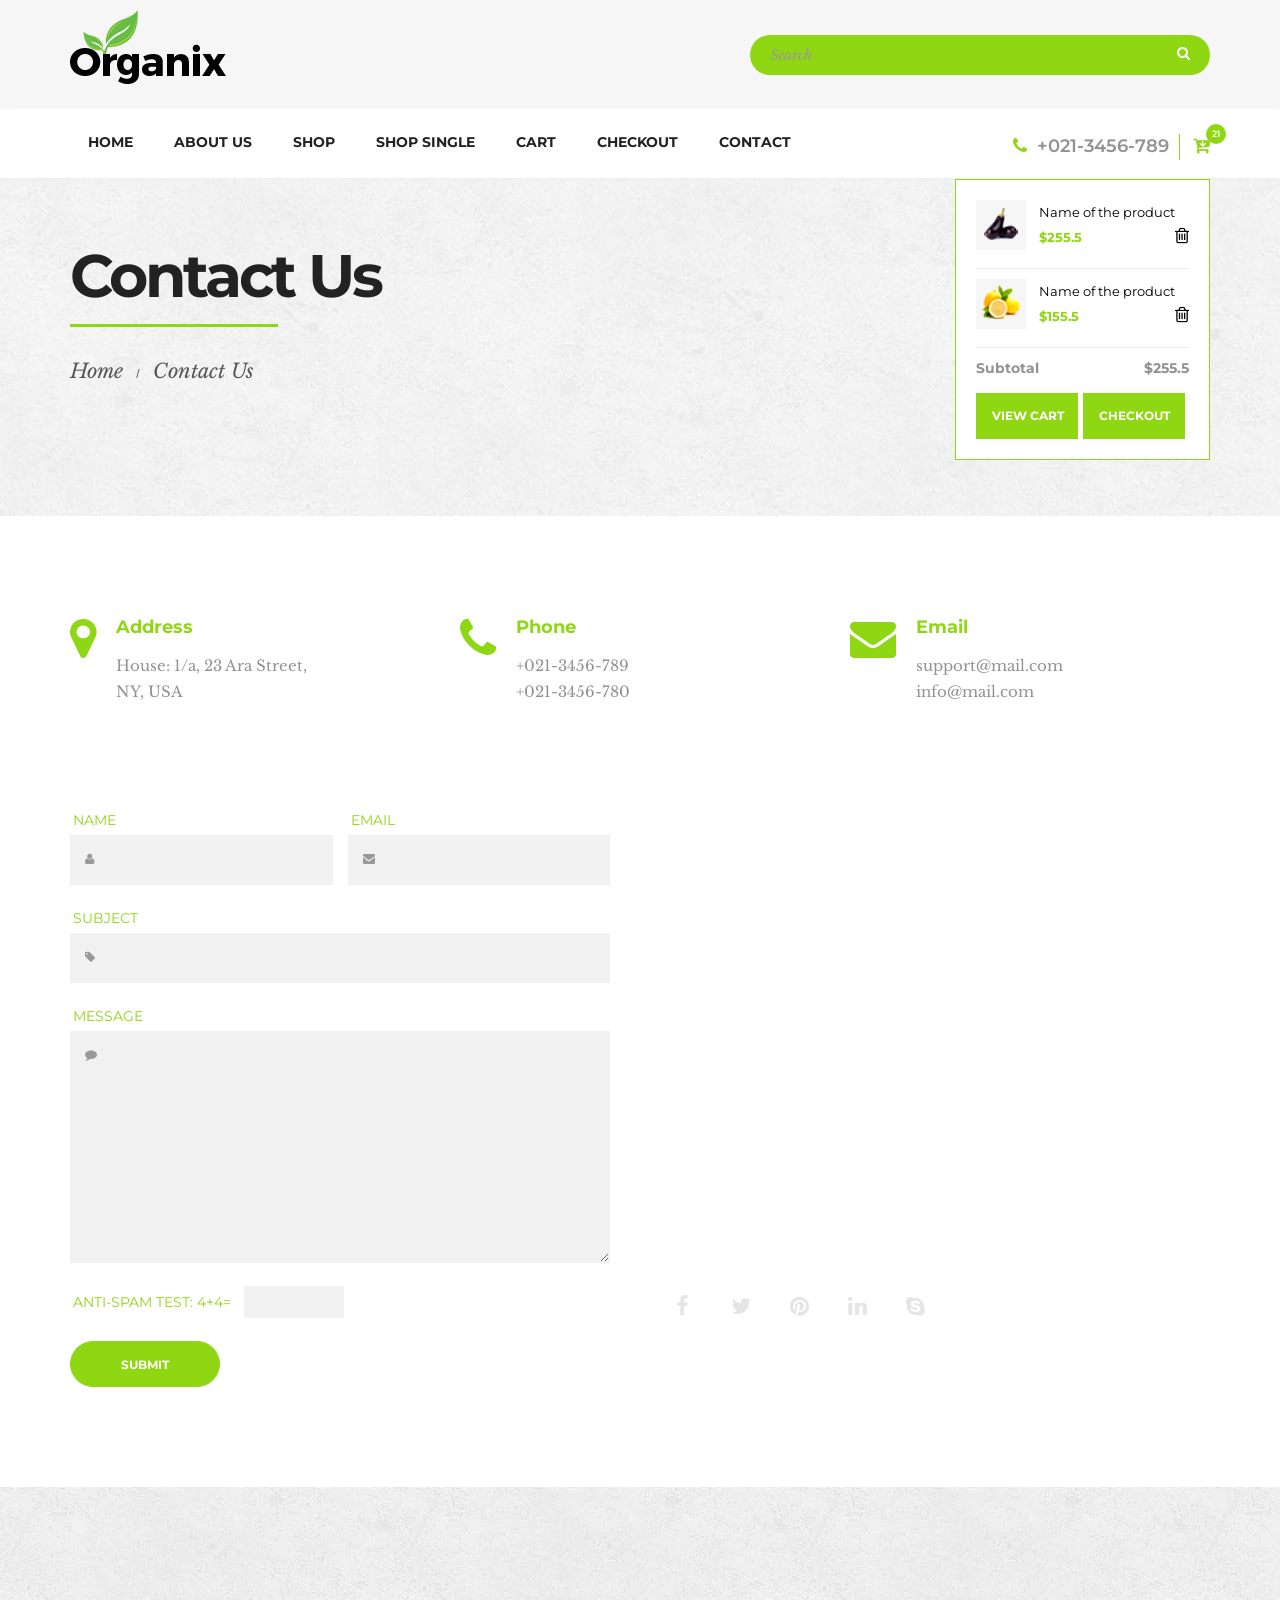
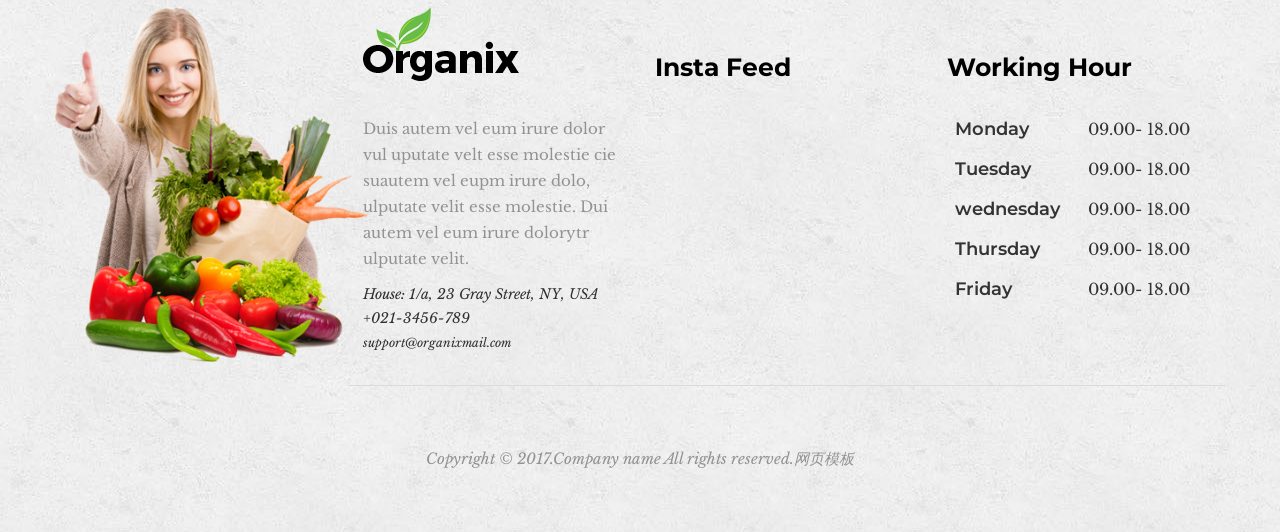
<file: contact-us.html>
﻿<!DOCTYPE html>
<html lang="en">
<head>
<title>Contact Us</title>
<meta charset="utf-8">
<meta name="viewport" content="width=device-width, initial-scale=1, maximum-scale=1, user-scalable=0">
<meta name="description" content="">
<meta name="author" content="">
<!-- Main css -->
<link href="assets/css/main-style.css" rel="stylesheet" >

</head>

<body>
<!-- Navigation Area
	===================================== -->
	<div class="logo-section">
		<div class="container">
			<div class="logo-wrap">
				<div class="logo">
					<a href="index.html"><img class="" src="assets/images/logo.png" alt=""></a>
				</div>
				
				<div class="widget_product_search">
					<input type="text" class="form-control search-box" placeholder="Search">
					<button type="submit" class="submit-search"><i class="fa fa-search"></i></button>
				</div>
			</div>
		</div>
	</div>

<!-- Navigation Area
===================================== -->
<div class="navbar-sticky">
	<nav class="navbar navbar-index-top shadow">
		<div class="container header-container">
			<div id="main-menu-wrap"><a href="#" class="menu-trigger"></a></div>
			<!-- Main Menu -->
			<div id="main-menu" class="main-nav mega_menu_wrapper ">
			
				<ul id="custom-menu" class="main-menu mega_menu">
					<li class="menu-child-list"><a href="index.html">Home</a></li>
					<li class="menu-child-list"><a href="about.html">About us</a></li>
					<li><a href="shop.html">Shop</a></li>
					<li><a href="shop-single.html">Shop single</a></li>
					<li><a href="shop-cart.html">Cart</a></li>
					<li><a href="shop-checkout.html">Checkout</a></li>
					<li class="menu-child-list"><a href="contact-us.html">Contact</a></li>
				</ul>
			</div>
			
			<div class="pull-right nav-right-section">
				<ul class=" navbar-mini-cart-wrapper">
					<li>
						<i class="fa fa-phone" aria-hidden="true"></i> +021-3456-789
					</li>
					<li>
						<a href="#" class="navbar-mini-cart-btn">
							<i class="fa fa-cart-arrow-down" aria-hidden="true"></i>
							<span class="item-count">21</span>
						</a>
						<ul class="navbar-mini-cart">
							<li class="item">
								<div class="product-img">
									<img src="assets/images/products/small-1.jpg" alt="">
								</div>
								<div class="product-details">
									<h6>Name of the product</h6>
									<p>$255.5</p>
									<a href="#"><i class="fa fa-trash-o" aria-hidden="true"></i></a>
								</div>
							</li>
							<li class="item">
								<div class="product-img">
									<img src="assets/images/products/small-2.jpg" alt="">
								</div>
								<div class="product-details">
									<h6>Name of the product</h6>
									<p>$155.5</p>
									<a href="#"><i class="fa fa-trash-o" aria-hidden="true"></i></a>
								</div>
							</li>
							<li class="minicart-price-total">
								<div class="price-total">
									<span class="label-price-total">Subtotal</span>
									<div class="price-total-w">
										<span>$255.5</span>
									</div>
								</div>

								<div class="checkout-btn">
									<a href="shop-cart.html" class="btn btn-default">View Cart</a>
									<a href="shop-checkout.html" class="btn btn-default ml-5">checkout</a>
								</div>
							</li>
						</ul>
					</li>
				</ul> <!-- end  navbar-mini-cart -->
			</div>
		</div>

	</nav>
</div>

<div id="page_wrapper"></div>

<!-- Common Header Area
===================================== -->
<section>
	<div class="breadcrumps-back">
		<div class="container">
			<div class="row">
				<div class="col-md-12">
					<div class="breadcrumps-heading">
						<h1>Contact Us</h1>
						<div class="breadcrumps-border"></div>
						<ul>
							<li> <a href="index.html"> Home</a> /</li>
							<li> <a href="#"> Contact Us</a></li>
							<li></li>
						</ul>	
					</div>
				</div>
			</div>
		</div>
	</div>
</section>

<!-- Page Content Area
===================================== -->
<section id="contact-page" class="ptb-100">
	<div class="container">
		<div class="row">
			<div class="col-md-4 col-sm-4 col-xs-12">
				<div class="media contact-detail-media"> 
					<div class="media-left"> 
						<i class="fa fa-map-marker" aria-hidden="true"></i>
					</div> 
					
					<div class="media-body"> 
						<h4 class="media-heading">Address</h4> 
						<p class="">
							House: 1/a, 23 Ara Street,

						</p> 
						<p>
							NY, USA
						</p>
					</div> 
				</div>
			</div>
			
			<div class="col-md-4 col-sm-4 col-xs-12">
				<div class="media contact-detail-media"> 
					<div class="media-left"> 
						<i class="fa fa-phone" aria-hidden="true"></i>
					</div> 
					
					<div class="media-body"> 
						<h4 class="media-heading">Phone</h4> 
						<p class="">
							+021-3456-789
						</p> 
						<p>
							+021-3456-780
						</p>
					</div> 
				</div>
			</div>
			
			<div class="col-md-4 col-sm-4 col-xs-12">
				<div class="media contact-detail-media"> 
					<div class="media-left"> 
						<i class="fa fa-envelope" aria-hidden="true"></i>
					</div> 
					
					<div class="media-body"> 
						<h4 class="media-heading">Email</h4> 
						<p class="">
							support@mail.com

						</p> 
						<p>
							info@mail.com
						</p>
					</div> 
				</div>
			</div>
		</div>
		
		<div class="row pt-70">
			<div class="col-md-6">
				<div class="reply-form">
								
					<!-- Post Form -->
					<form class="form contact-us-form" name="contactform" id='contact_form' method="post" action='mail.php'>
						<div class="clearfix">
							<div id="contact_message"></div>
							
							<div class="col-xs-6">
								<!-- Name -->
								<div class="form-group inner-addon left-addon">
									<label for="exampleInputEmail1">name</label>
									<i class="fa fa-user" aria-hidden="true"></i>
									<input type="text" name="cf_name" class="form-control gardener-reply-form" id="exampleInputEmail1" pattern=".{2,100}" required>
								</div>
							</div>
							<div class="col-xs-6">
								<!-- Email -->
								<div class="form-group inner-addon left-addon">
									<label for="exampleInputEmail2">Email</label>
									<i class="fa fa-envelope" aria-hidden="true"></i>
									<input type="email" name="cf_email" class="form-control gardener-reply-form" id="exampleInputEmail2"  required>
								</div>
							</div>
							
							<div class="col-xs-12">
								<!-- Subject -->
								<div class="form-group inner-addon left-addon">
									<label for="exampleInputEmail3">subject</label>
									<i class="fa fa-tag" aria-hidden="true"></i>
									<input type="text" name="cf_subject" class="form-control gardener-reply-form" id="exampleInputEmail3"  required>
								</div>
							</div>
							
							<div class="col-xs-12">
								<!-- Message -->
								<div class="form-group inner-addon left-addon">
									<label for="exampleInputEmail4">message</label>
									<i class="fa fa-comment" aria-hidden="true"></i>
									<textarea rows="10" name="cf_message" class="form-control gardener-reply-area" id="exampleInputEmail4"></textarea>
								</div>

								<div class="form-group inner-addon">
									<label for="capcha" class="d_inline_b">Anti-spam test: 4+4=</label>
									<input id="capcha" type="text" name="cf_anti_spam" class="d_inline_b">
								</div>
								
							</div>
							
							<div class="col-xs-12">
								<!-- Send Button -->
								<button class="btn btn-default">Submit</button>
							</div>
						</div>
						
						
						
						
					</form>
				</div>
			</div>
			
			<div class="col-md-6">
				<div id="contact">
					<!-- Start Google Map -->
					<div id="map"></div>
					<!-- End Google Map -->
				</div>
				
				<div class="contact-page-social pt-40">
					<ul>
						<li><a href="#"><i class="fa fa-facebook" aria-hidden="true"></i></a></li>
						<li><a href="#"><i class="fa fa-twitter" aria-hidden="true"></i></a></li>
						<li><a href="#"><i class="fa fa-pinterest" aria-hidden="true"></i></a></li>
						<li><a href="#"><i class="fa fa-linkedin" aria-hidden="true"></i></a></li>
						<li><a href="#"><i class="fa fa-skype" aria-hidden="true"></i></a></li>
					</ul>
				</div>
			</div>
		</div>
	</div>
</section>
<!-- End Section Image Content  -->



<!-- Footer Area
===================================== -->
<footer class="footer-back">
	<div class="container">
		<div class="row">
			<div class="col-md-3 col-xs-12 foot-left">
			</div>
			<div class="foot-right col-md-9">
				<div class="row">
				<div class="col-md-4 col-sm-12 col-xs-12">
					<div class="footer-widget">
						<img class="footer-logo" src="assets/images/logo.png" alt="">
						
						<p>Duis autem vel eum irure dolor vul uputate velt esse molestie cie suautem vel eupm irure dolo, ulputate velit esse molestie. Dui autem vel eum irure dolorytr ulputate velit.</p>
						
						<address>
							House: 1/a, 23 Gray Street, NY, USA<br>
							+021-3456-789<br>
							<a href="mailto:#">support@organixmail.com</a>
						</address>
					</div>
				</div>
				
				<div class="col-md-4 col-sm-12 col-xs-12">
					<div class="footer-widget">
						<h3>Insta Feed</h3>
						
						<div id="instagram-feed" data-instagram-username="vossen_inc"><ul></ul></div>
					</div>
				</div>
				
				<div class="col-md-4 col-sm-12 col-xs-12">
					<div class="footer-widget">
						<h3>Working Hour</h3>
						
						<table class="table table-inverse">
							<tbody>
								<tr>
									<td class="working-day">Monday</td>
									<td class="working-hour">09.00- 18.00</td>
								</tr>
								<tr>
									<td class="working-day">Tuesday</td>
									<td class="working-hour">09.00- 18.00</td>
								</tr>
								<tr>
									<td class="working-day">wednesday</td>
									<td class="working-hour">09.00- 18.00</td>
								</tr>
								<tr>
									<td class="working-day">Thursday</td>
									<td class="working-hour">09.00- 18.00</td>
								</tr>
								<tr>
									<td class="working-day">Friday</td>
									<td class="working-hour">09.00- 18.00</td>
								</tr>
							</tbody>
						</table>
					</div>
				</div>
			</div>
			</div>
		</div>
		
		<div class="row">
			<div class="col-md-8 col-md-offset-2">
				<div class="footer-copyright-content text-center ptb-60">
					<p>Copyright &copy; 2017.Company name All rights reserved.<a target="_blank" href="http://sc.chinaz.com/moban/">&#x7F51;&#x9875;&#x6A21;&#x677F;</a></p>
				</div>
			</div>
		</div>
	</div>
</footer>
<!-- End Section Image Content  -->


<!-- ============ Js Files ============ -->
	<!-- Placed at the end of the document so the pages load faster -->
	
	<!-- Core js -->
	<script src="assets/js/jquery-3.1.1.min.js"></script>
	<script src="assets/js/bootstrap.min.js"></script>	
	
	<script src="assets/js/menu.js"></script>	
	<script src="assets/js/jquery.sticky.js"></script>	
	<script src="assets/js/owl.carousel.min.js"></script>	
	<script src="assets/js/appear.js"></script>	
	<script src="assets/js/appear.js"></script>	
	<script src="assets/js/jquery.dcjqaccordion.min.js"></script>	
	<!--<script src="assets/js/instagram.js"></script>-->	
	<script src="assets/js/jquery.ytplayer.js"></script>	
	
	<!-- Google Map -->
	<script type="text/javascript" src="http://ditu.google.cn/maps/api/js?key=AIzaSyAvpnlHRidMIU374bKM5-sx8ruc01OvDjI"></script>
	<script src="assets/js/gmap3.min.js"></script>		
	
	<!-- Custom Script -->		
	<script src="assets/js/main.js"></script>	
	
	
	
	
</body>
</html>
</file>
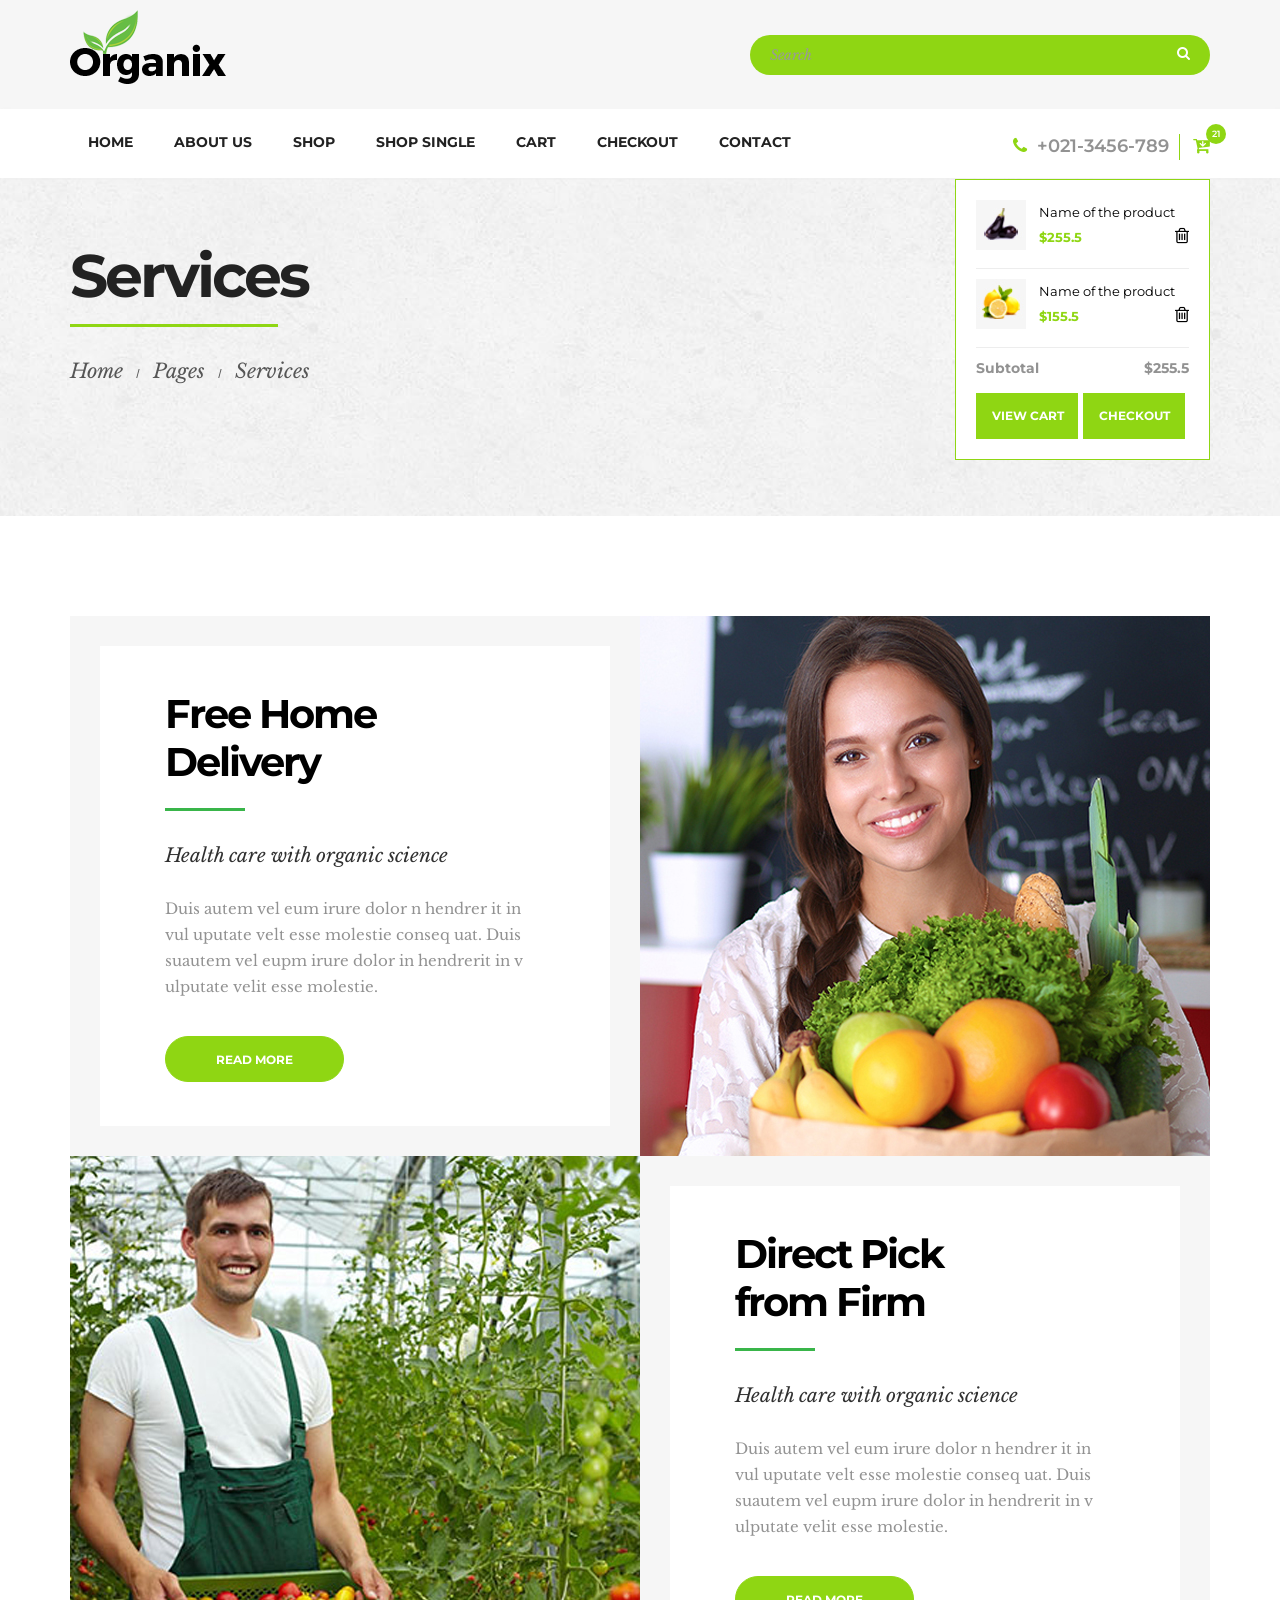
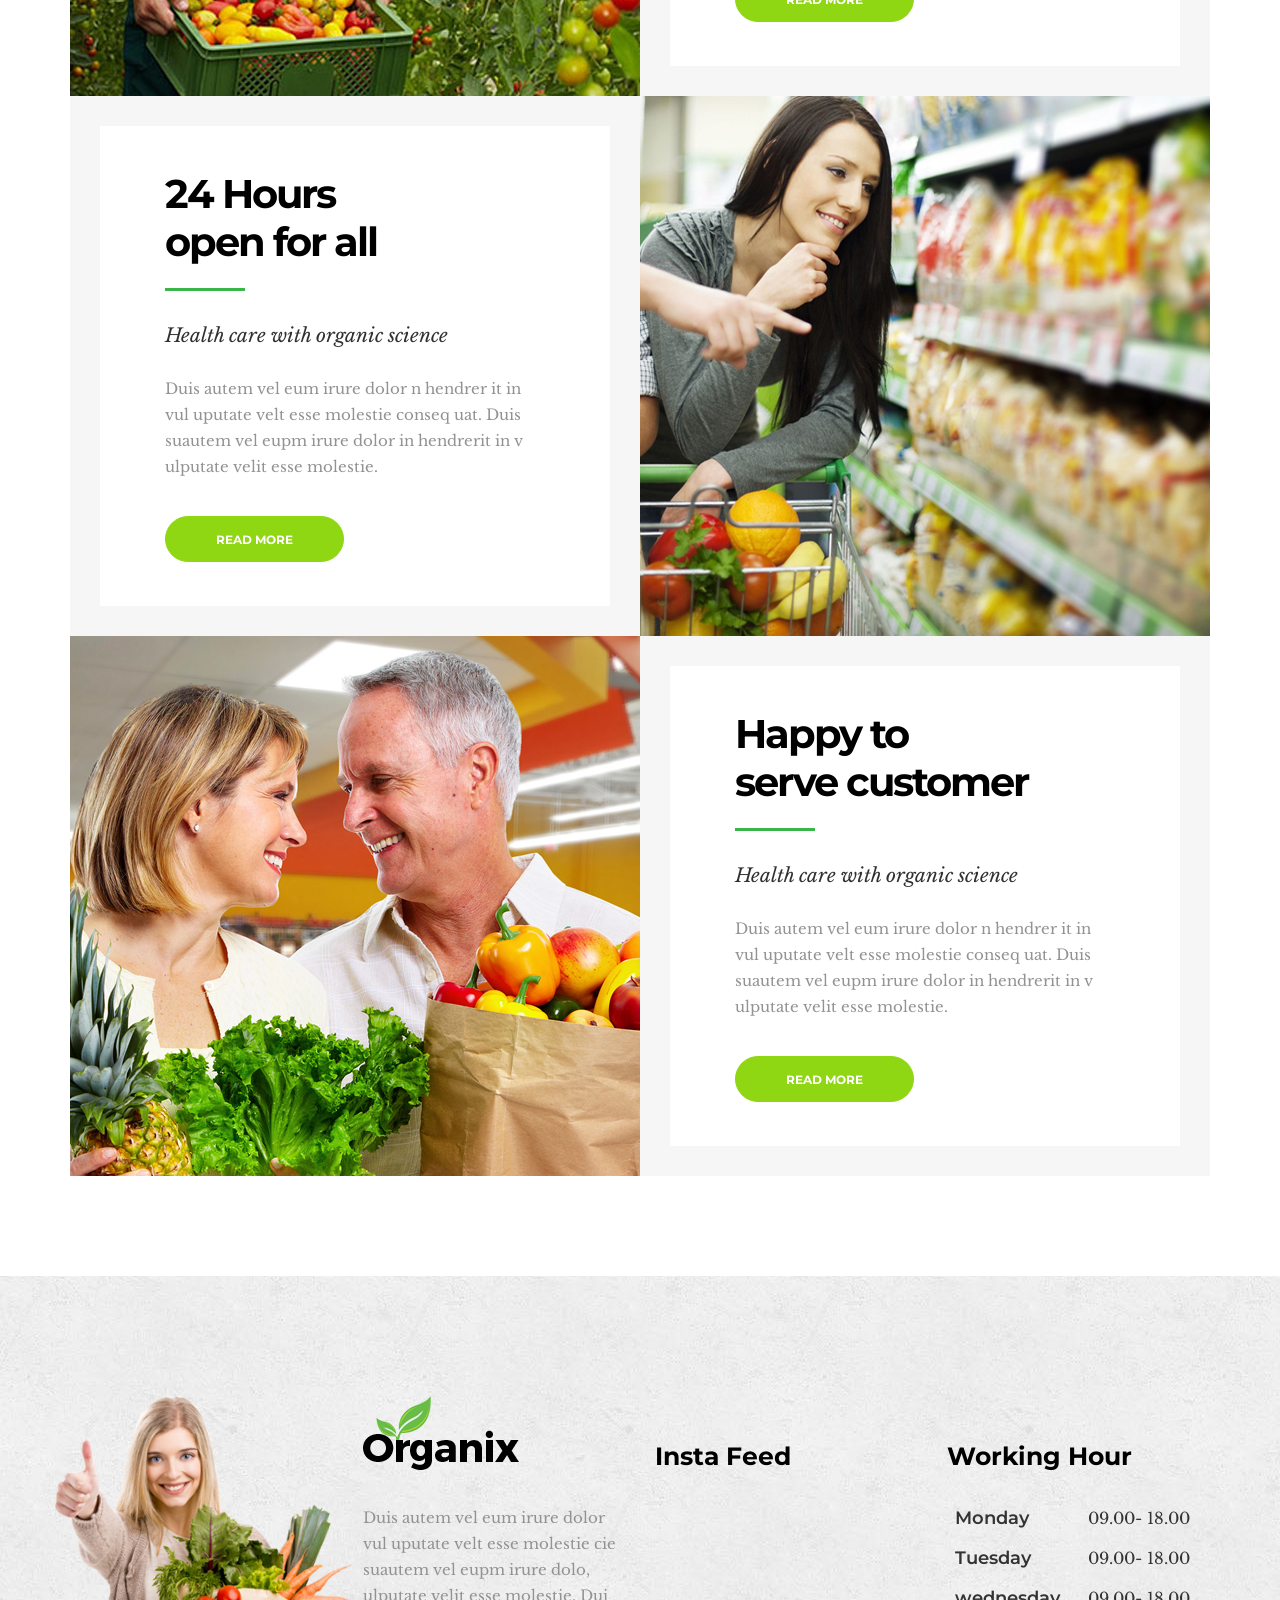
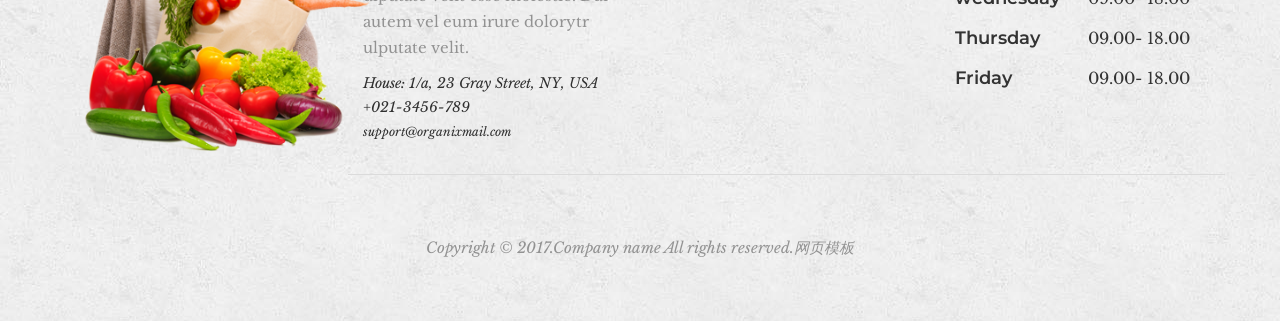
<file: services.html>
﻿<!DOCTYPE html>
<html lang="en">
	<head>
		<title>Services</title>
		<meta charset="utf-8">
		<meta name="viewport" content="width=device-width, initial-scale=1, maximum-scale=1, user-scalable=0">
		<meta name="description" content="">
		<meta name="author" content="">
				
		
		<!-- Main css -->
		<link href="assets/css/main-style.css" rel="stylesheet" >
		
	</head>

	<body>

         
		
		<!-- Navigation Area
			===================================== -->
			<div class="logo-section">
				<div class="container">
					<div class="logo-wrap">
						<div class="logo">
							<a href="index.html"><img class="" src="assets/images/logo.png" alt=""></a>
						</div>
						
						<div class="widget_product_search">
							<input type="text" class="form-control search-box" placeholder="Search">
							<button type="submit" class="submit-search"><i class="fa fa-search"></i></button>
						</div>
					</div>
				</div>
			</div>
		
		<!-- Navigation Area
        ===================================== -->
		<div class="navbar-sticky">
			<nav class="navbar navbar-index-top shadow">
				<div class="container header-container">
					<div id="main-menu-wrap"><a href="#" class="menu-trigger"></a></div>
					<!-- Main Menu -->
					<div id="main-menu" class="main-nav mega_menu_wrapper ">
					
						<ul id="custom-menu" class="main-menu mega_menu">
							<li class="menu-child-list"><a href="index.html">Home</a></li>
							<li class="menu-child-list"><a href="about.html">About us</a></li>
							<li><a href="shop.html">Shop</a></li>
							<li><a href="shop-single.html">Shop single</a></li>
							<li><a href="shop-cart.html">Cart</a></li>
							<li><a href="shop-checkout.html">Checkout</a></li>
							<li class="menu-child-list"><a href="contact-us.html">Contact</a></li>
						</ul>
					</div>
					
					<div class="pull-right nav-right-section">
						<ul class=" navbar-mini-cart-wrapper">
							<li>
								<i class="fa fa-phone" aria-hidden="true"></i> +021-3456-789
							</li>
							<li>
								<a href="#" class="navbar-mini-cart-btn">
									<i class="fa fa-cart-arrow-down" aria-hidden="true"></i>
									<span class="item-count">21</span>
								</a>
								<ul class="navbar-mini-cart">
									<li class="item">
										<div class="product-img">
											<img src="assets/images/products/small-1.jpg" alt="">
										</div>
										<div class="product-details">
											<h6>Name of the product</h6>
											<p>$255.5</p>
											<a href="#"><i class="fa fa-trash-o" aria-hidden="true"></i></a>
										</div>
									</li>
									<li class="item">
										<div class="product-img">
											<img src="assets/images/products/small-2.jpg" alt="">
										</div>
										<div class="product-details">
											<h6>Name of the product</h6>
											<p>$155.5</p>
											<a href="#"><i class="fa fa-trash-o" aria-hidden="true"></i></a>
										</div>
									</li>
									<li class="minicart-price-total">
										<div class="price-total">
											<span class="label-price-total">Subtotal</span>
											<div class="price-total-w">
												<span>$255.5</span>
											</div>
										</div>

										<div class="checkout-btn">
											<a href="shop-cart.html" class="btn btn-default">View Cart</a>
											<a href="shop-checkout.html" class="btn btn-default ml-5">checkout</a>
										</div>
									</li>
								</ul>
							</li>
						</ul> <!-- end  navbar-mini-cart -->
					</div>
				</div>

			</nav>
		</div>
		
		<div id="page_wrapper"></div>
		
		<!-- Common Header Area
        ===================================== -->
		<section>
			<div class="breadcrumps-back">
				<div class="container">
					<div class="row">
						<div class="col-md-12">
							<div class="breadcrumps-heading">
								<h1>Services</h1>
								<div class="breadcrumps-border"></div>
								<ul>
									<li> <a href="index.html"> Home</a> /</li>
									<li> <a href="#"> Pages</a> /</li>
									<li> <a href="#"> Services</a></li>
									<li></li>
								</ul>
								
								
							</div>
						</div>
					</div>
				</div>
			</div>
		</section>
		
		<!-- Page Content Area
        ===================================== -->
		<section id="services-page" class="ptb-100">
			<div class="container">
				<div class="row">
					<div class="col-md-6 pr-gero">
						<div class="welcome-content">
							<div class="organix-header text-left">
								<h1>Free Home<br> Delivery</h1>
								<div class="heading-border"></div>
								<p>
									Health care with organic science
								</p>
							</div>
							
							<p>
								Duis autem vel eum irure dolor n hendrer it in <br>
								vul uputate velt esse molestie conseq uat. Duis <br>
								suautem vel eupm irure dolor in hendrerit in v <br>
								ulputate velit esse molestie.
							</p>
							
							<a class="btn btn-default" href="#"> read more </a>
						</div>
					</div>
					<div class="col-md-6 pl-gero">
						<div class="welcome-content-image">
							<img class="img-responsive" src="assets/images/service-1.jpg" alt="">
						</div>
					</div>
				</div>
				<div class="row">
					<div class="col-md-6 pr-gero">
						<div class="welcome-content-image">
							<img class="img-responsive" src="assets/images/service-2.jpg" alt="">
						</div>
					</div>
					<div class="col-md-6 pl-gero">
						<div class="welcome-content">
							<div class="organix-header text-left">
								<h1>Direct Pick <br>from Firm</h1>
								<div class="heading-border"></div>
								<p>
									Health care with organic science
								</p>
							</div>
							
							<p>
								Duis autem vel eum irure dolor n hendrer it in <br>
								vul uputate velt esse molestie conseq uat. Duis <br>
								suautem vel eupm irure dolor in hendrerit in v <br>
								ulputate velit esse molestie.
							</p>
							
							<a class="btn btn-default" href="#"> read more </a>
						</div>
					</div>
				</div>
				<div class="row">
					<div class="col-md-6 pr-gero">
						<div class="welcome-content">
							<div class="organix-header text-left">
								<h1>24 Hours <br>open for all</h1>
								<div class="heading-border"></div>
								<p>
									Health care with organic science
								</p>
							</div>
							
							<p>
								Duis autem vel eum irure dolor n hendrer it in <br>
								vul uputate velt esse molestie conseq uat. Duis <br>
								suautem vel eupm irure dolor in hendrerit in v <br>
								ulputate velit esse molestie.
							</p>
							
							<a class="btn btn-default" href="#"> read more </a>
						</div>
					</div>
					<div class="col-md-6 pl-gero">
						<div class="welcome-content-image">
							<img class="img-responsive" src="assets/images/service-3.jpg" alt="">
						</div>
					</div>
				</div>
				<div class="row">
					<div class="col-md-6 pr-gero">
						<div class="welcome-content-image">
							<img class="img-responsive" src="assets/images/service-4.jpg" alt="">
						</div>
					</div>
					<div class="col-md-6 pl-gero">
						<div class="welcome-content">
							<div class="organix-header text-left">
								<h1>Happy to <br>serve customer</h1>
								<div class="heading-border"></div>
								<p>
									Health care with organic science
								</p>
							</div>
							
							<p>
								Duis autem vel eum irure dolor n hendrer it in <br>
								vul uputate velt esse molestie conseq uat. Duis <br>
								suautem vel eupm irure dolor in hendrerit in v <br>
								ulputate velit esse molestie.
							</p>
							
							<a class="btn btn-default" href="#"> read more </a>
						</div>
					</div>
				</div>
			</div>
		</section>
		<!-- End Section Image Content  -->
		
		<!-- Footer Area
        ===================================== -->
		<footer class="footer-back">
			<div class="container">
				<div class="row">
					<div class="col-md-3 col-xs-12 foot-left">
					</div>
					<div class="foot-right col-md-9">
						<div class="row">
						<div class="col-md-4 col-sm-12 col-xs-12">
							<div class="footer-widget">
								<img class="footer-logo" src="assets/images/logo.png" alt="">
								
								<p>Duis autem vel eum irure dolor vul uputate velt esse molestie cie suautem vel eupm irure dolo, ulputate velit esse molestie. Dui autem vel eum irure dolorytr ulputate velit.</p>
								
								<address>
									House: 1/a, 23 Gray Street, NY, USA<br>
									+021-3456-789<br>
									<a href="mailto:#">support@organixmail.com</a>
								</address>
							</div>
						</div>
						
						<div class="col-md-4 col-sm-12 col-xs-12">
							<div class="footer-widget">
								<h3>Insta Feed</h3>
								
								<div id="instagram-feed" data-instagram-username="vossen_inc"><ul></ul></div>
							</div>
						</div>
						
						<div class="col-md-4 col-sm-12 col-xs-12">
							<div class="footer-widget">
								<h3>Working Hour</h3>
								
								<table class="table table-inverse">
									<tbody>
										<tr>
											<td class="working-day">Monday</td>
											<td class="working-hour">09.00- 18.00</td>
										</tr>
										<tr>
											<td class="working-day">Tuesday</td>
											<td class="working-hour">09.00- 18.00</td>
										</tr>
										<tr>
											<td class="working-day">wednesday</td>
											<td class="working-hour">09.00- 18.00</td>
										</tr>
										<tr>
											<td class="working-day">Thursday</td>
											<td class="working-hour">09.00- 18.00</td>
										</tr>
										<tr>
											<td class="working-day">Friday</td>
											<td class="working-hour">09.00- 18.00</td>
										</tr>
									</tbody>
								</table>
							</div>
						</div>
					</div>
					</div>
				</div>
				
				<div class="row">
					<div class="col-md-8 col-md-offset-2">
						<div class="footer-copyright-content text-center ptb-60">
							<p>Copyright &copy; 2017.Company name All rights reserved.<a target="_blank" href="http://sc.chinaz.com/moban/">&#x7F51;&#x9875;&#x6A21;&#x677F;</a></p>
								</div>
					</div>
				</div>
			</div>
		</footer>
		<!-- End Section Image Content  -->
		
		
		<!-- ============ Js Files ============ -->
		    <!-- Placed at the end of the document so the pages load faster -->
			
			<!-- Core js -->
			<script src="assets/js/jquery-3.1.1.min.js"></script>
			<script src="assets/js/bootstrap.min.js"></script>	
			
			<script src="assets/js/menu.js"></script>	
			<script src="assets/js/jquery.sticky.js"></script>	
			<script src="assets/js/owl.carousel.min.js"></script>	
			<script src="assets/js/appear.js"></script>	
			<script src="assets/js/jquery.dcjqaccordion.min.js"></script>	
			<!--<script src="assets/js/instagram.js"></script>-->	
			<!-- Google Map -->
			<script type="text/javascript" src="http://ditu.google.cn/maps/api/js?key=AIzaSyAvpnlHRidMIU374bKM5-sx8ruc01OvDjI"></script>
			<script src="assets/js/gmap3.min.js"></script>	
			
			<!-- Custom Script -->		
			<script src="assets/js/main.js"></script>	
			
			
	</body>
</html>
</file>
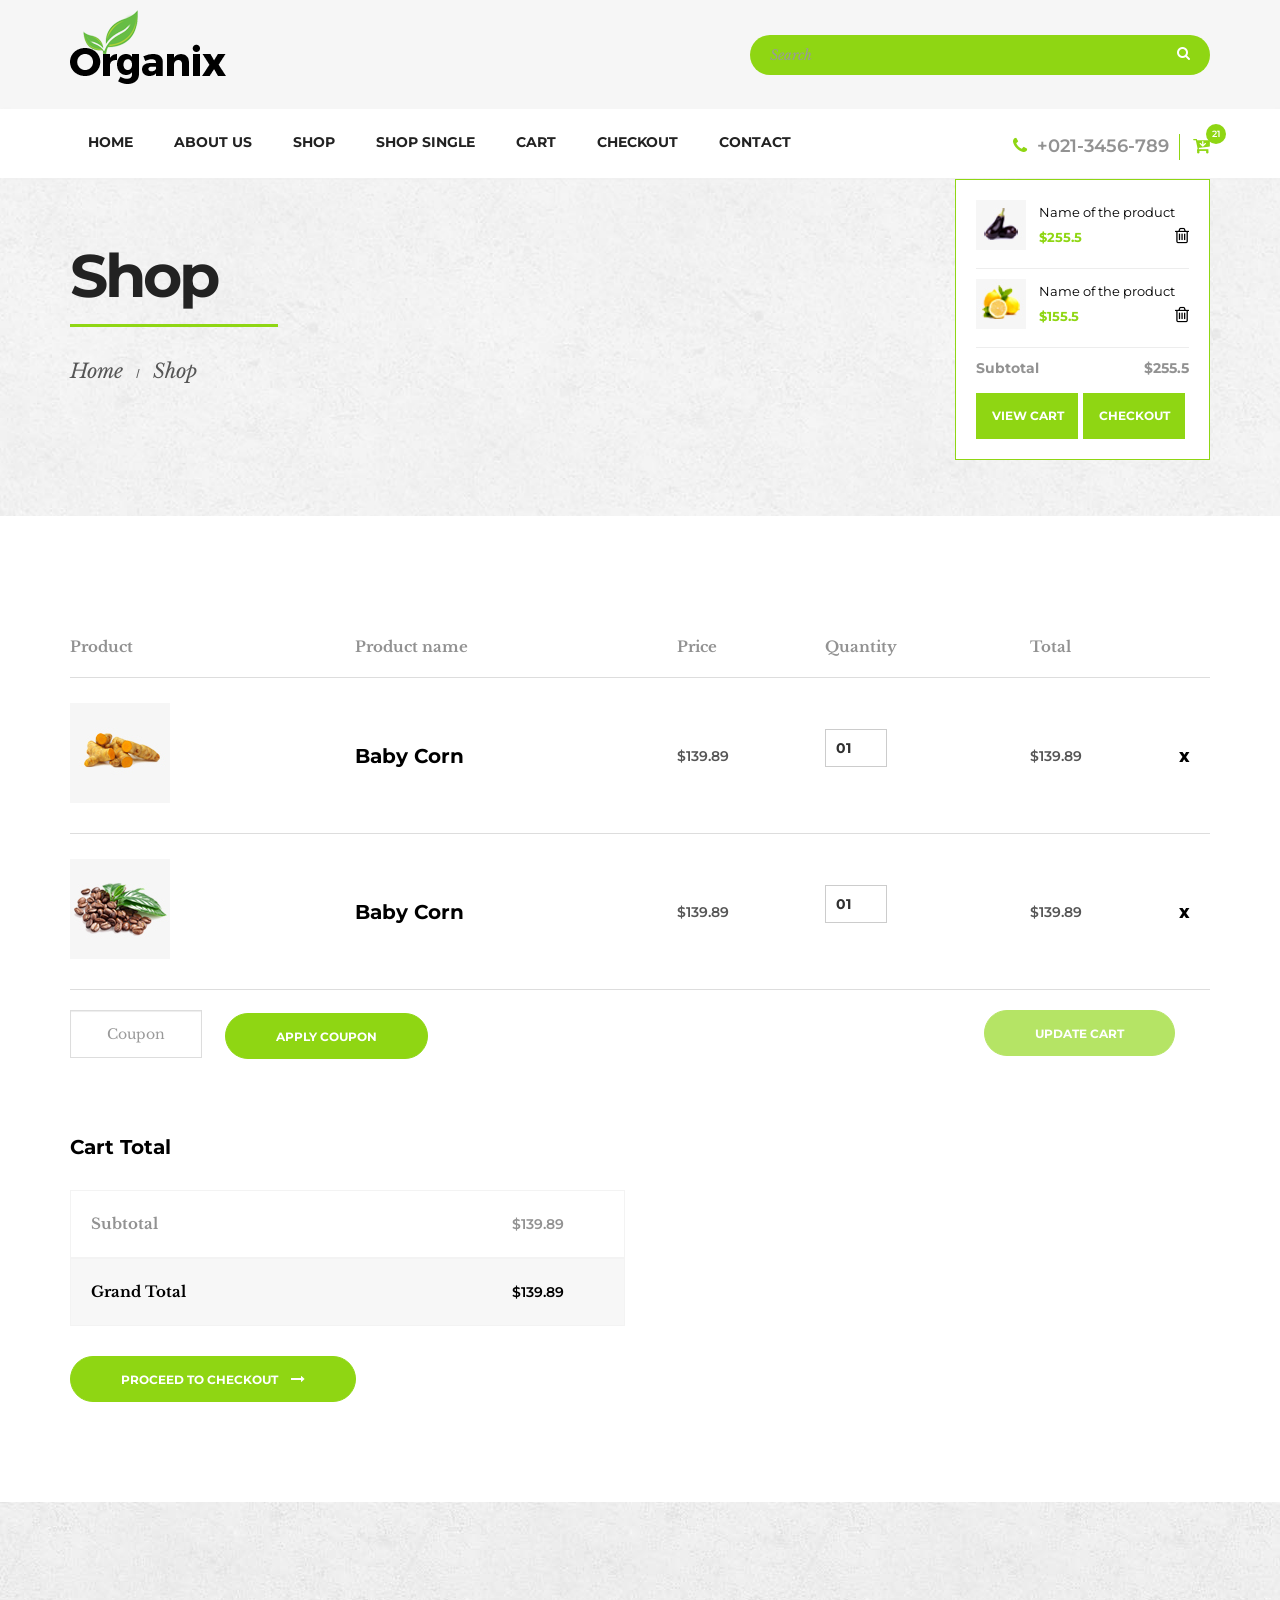
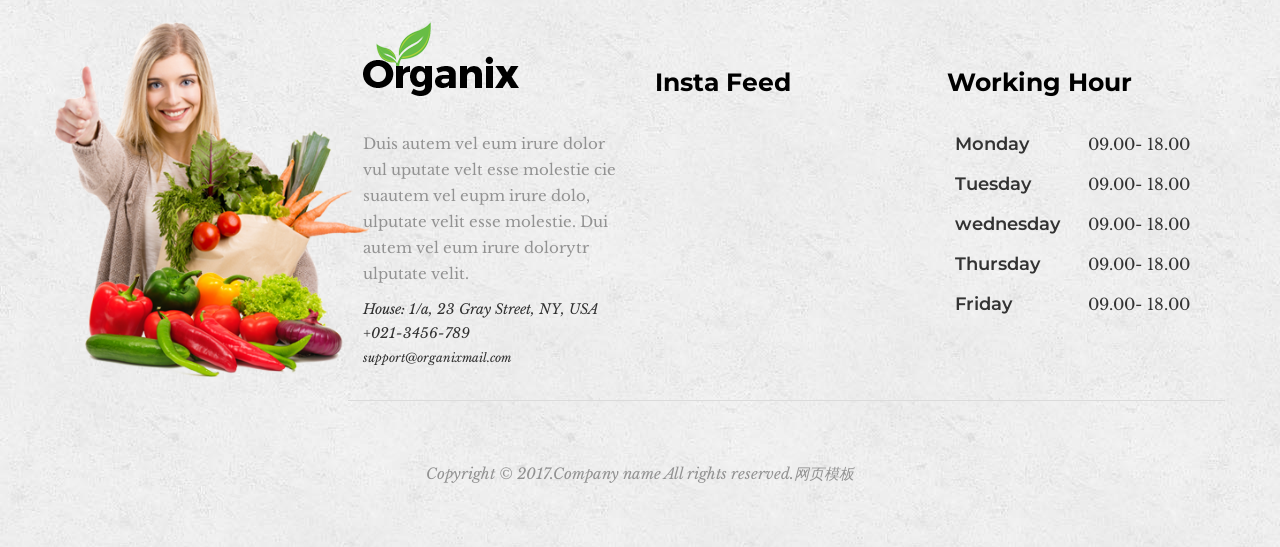
<file: shop-cart.html>
﻿<!DOCTYPE html>
<html lang="en">
	<head>
		<title>Shop Cart</title>
		<meta charset="utf-8">
		<meta name="viewport" content="width=device-width, initial-scale=1, maximum-scale=1, user-scalable=0">
		<meta name="description" content="">
		<meta name="author" content="">
				
		
		<!-- Main css -->
		<link href="assets/css/main-style.css" rel="stylesheet" >
		
	</head>

	<body> 

		
		<!-- Navigation Area
			===================================== -->
			<div class="logo-section">
				<div class="container">
					<div class="logo-wrap">
						<div class="logo">
							<a href="index.html"><img class="" src="assets/images/logo.png" alt=""></a>
						</div>
						
						<div class="widget_product_search">
							<input type="text" class="form-control search-box" placeholder="Search">
							<button type="submit" class="submit-search"><i class="fa fa-search"></i></button>
						</div>
					</div>
				</div>
			</div>
		
		<!-- Navigation Area
        ===================================== -->
		<div class="navbar-sticky">
			<nav class="navbar navbar-index-top shadow">
				<div class="container header-container">
					<div id="main-menu-wrap"><a href="#" class="menu-trigger"></a></div>
					<!-- Main Menu -->
					<div id="main-menu" class="main-nav mega_menu_wrapper ">
					
						<ul id="custom-menu" class="main-menu mega_menu">
							<li class="menu-child-list"><a href="index.html">Home</a></li>
						<li class="menu-child-list"><a href="about.html">About us</a></li>
						<li><a href="shop.html">Shop</a></li>
						<li><a href="shop-single.html">Shop single</a></li>
						<li><a href="shop-cart.html">Cart</a></li>
						<li><a href="shop-checkout.html">Checkout</a></li>
						<li class="menu-child-list"><a href="contact-us.html">Contact</a></li>
						</ul>
					</div>
					
					<div class="pull-right nav-right-section">
						<ul class=" navbar-mini-cart-wrapper">
							<li>
								<i class="fa fa-phone" aria-hidden="true"></i> +021-3456-789
							</li>
							<li>
								<a href="#" class="navbar-mini-cart-btn">
									<i class="fa fa-cart-arrow-down" aria-hidden="true"></i>
									<span class="item-count">21</span>
								</a>
								<ul class="navbar-mini-cart">
									<li class="item">
										<div class="product-img">
											<img src="assets/images/products/small-1.jpg" alt="">
										</div>
										<div class="product-details">
											<h6>Name of the product</h6>
											<p>$255.5</p>
											<a href="#"><i class="fa fa-trash-o" aria-hidden="true"></i></a>
										</div>
									</li>
									<li class="item">
										<div class="product-img">
											<img src="assets/images/products/small-2.jpg" alt="">
										</div>
										<div class="product-details">
											<h6>Name of the product</h6>
											<p>$155.5</p>
											<a href="#"><i class="fa fa-trash-o" aria-hidden="true"></i></a>
										</div>
									</li>
									<li class="minicart-price-total">
										<div class="price-total">
											<span class="label-price-total">Subtotal</span>
											<div class="price-total-w">
												<span>$255.5</span>
											</div>
										</div>

										<div class="checkout-btn">
											<a href="shop-cart.html" class="btn btn-default">View Cart</a>
											<a href="shop-checkout.html" class="btn btn-default ml-5">checkout</a>
										</div>
									</li>
								</ul>
							</li>
						</ul> <!-- end  navbar-mini-cart -->
					</div>
				</div>

			</nav>
		</div>
		
		<div id="page_wrapper"></div>
		
		<!-- Common Header Area
        ===================================== -->
		<section>
			<div class="breadcrumps-back">
				<div class="container">
					<div class="row">
						<div class="col-md-12">
							<div class="breadcrumps-heading">
								<h1>Shop</h1>
								<div class="breadcrumps-border"></div>
								<ul>
									<li> <a href="index.html"> Home</a> /</li>
									<li> <a href="#"> Shop</a></li>
									<li></li>
								</ul>
								
								
							</div>
						</div>
					</div>
				</div>
			</div>
		</section>
		
		<!-- Page Content Area
        ===================================== -->
		<section id="shop-col-3" class="ptb-100">
			<div class="container">
				<div class="row">
					<div class="col-md-12">
						<div class="cart-list text-center">
							<div class="table-responsive">
								<table class="table">
									<thead>
										<tr>
											<th>Product</th>
											<th>Product name</th>
											<th>Price</th>
											<th>Quantity</th>
											<th>Total</th>
											<th></th>
										</tr>
									</thead>
									<tbody>
										<tr class="cart_item">
											<td class="cart-detail">
												<div class="cart-image">
													<img class="" src="assets/images/products/cart-1.jpg" alt="">
												</div>
											</td>
											<td class="cart-detail">
												<div class="cart-name">
													<h5>Baby Corn</h5>
												</div>
											</td>
											<td class="cart-detail">
												<div class="cart-amount">
													<h6>$139.89</h6>
												</div>
											</td>
											<td class="cart-quantity">
												<div class="cart-item-quantity">
													<input class="quantity form-group" type="number" value="01">
												</div>
											</td>
											<td class="cart-price">
												<div class="cart-amount">
													<h6>$139.89</h6>
												</div>
											</td>
											<td class="product-remove">
												<a class="remove" title="Remove this item">x</a>					
											</td>
										</tr>
										
										<tr class="cart_item">
											<td class="cart-detail">
												<div class="cart-image">
													<img class="" src="assets/images/products/cart-2.jpg" alt="">
												</div>
											</td>
											<td class="cart-detail">
												<div class="cart-name">
													<h5>Baby Corn</h5>
												</div>
											</td>
											<td class="cart-detail">
												<div class="cart-amount">
													<h6>$139.89</h6>
												</div>
											</td>
											<td class="cart-quantity">
												<div class="cart-item-quantity">
													<input class="quantity form-group" type="number" value="01">
												</div>
											</td>
											<td class="cart-price">
												<div class="cart-amount">
													<h6>$139.89</h6>
												</div>
											</td>
											<td class="product-remove">
												<a class="remove" title="Remove this item">x</a>					
											</td>
										</tr>
									</tbody>
								</table>
							</div>
						</div>
						<div class="cart_coupon_btn">
							<div class="cart-coupon">
								<div class="col-md-6 col-sm-8 col-xs-12">
									<div class="">
										<ul>
											<li>
												<input type="text" class="form-control" placeholder="Coupon">
											</li>
											<li>
												<a href="#" class="btn btn-default checkout-button">Apply Coupon</a>
											</li>
										</ul>
									</div>
								</div>
								<div class="col-md-6 col-sm-4 col-xs-12">
									<div class="">
										<div class="cart-update text-right">
											<ul>
												<li>
													<button class="btn coupon-button" disabled="disabled">Update Cart</button>
												</li>
											</ul>
										</div>
									</div>
								</div>
							</div>
						</div>
					</div>
				</div>
				
				<div class="row pt-70">
					<div class="col-md-6">
						<div class="billing-info">
							<h5>Cart Total</h5>
						
							<ul class="pt-25">
								<li>Subtotal <span>$139.89</span></li>
								<li>Grand Total <span>$139.89</span></li>
							</ul>
							
							<a href="shop-checkout.html" class="btn btn-default">PROCEED TO CHECKOUT <i class="fa fa-long-arrow-right" aria-hidden="true"></i></a>
						</div>
					</div>
				</div>
			</div>
		</section>
		<!-- End Section Image Content  -->
		
		<!-- Footer Area
        ===================================== -->
		<footer class="footer-back">
			<div class="container">
				<div class="row">
					<div class="col-md-3 col-xs-12 foot-left">
					</div>
					<div class="foot-right col-md-9">
						<div class="row">
						<div class="col-md-4 col-sm-12 col-xs-12">
							<div class="footer-widget">
								<img class="footer-logo" src="assets/images/logo.png" alt="">
								
								<p>Duis autem vel eum irure dolor vul uputate velt esse molestie cie suautem vel eupm irure dolo, ulputate velit esse molestie. Dui autem vel eum irure dolorytr ulputate velit.</p>
								
								<address>
									House: 1/a, 23 Gray Street, NY, USA<br>
									+021-3456-789<br>
									<a href="mailto:#">support@organixmail.com</a>
								</address>
							</div>
						</div>
						
						<div class="col-md-4 col-sm-12 col-xs-12">
							<div class="footer-widget">
								<h3>Insta Feed</h3>
								
								<div id="instagram-feed" data-instagram-username="vossen_inc"><ul></ul></div>
							</div>
						</div>
						
						<div class="col-md-4 col-sm-12 col-xs-12">
							<div class="footer-widget">
								<h3>Working Hour</h3>
								
								<table class="table table-inverse">
									<tbody>
										<tr>
											<td class="working-day">Monday</td>
											<td class="working-hour">09.00- 18.00</td>
										</tr>
										<tr>
											<td class="working-day">Tuesday</td>
											<td class="working-hour">09.00- 18.00</td>
										</tr>
										<tr>
											<td class="working-day">wednesday</td>
											<td class="working-hour">09.00- 18.00</td>
										</tr>
										<tr>
											<td class="working-day">Thursday</td>
											<td class="working-hour">09.00- 18.00</td>
										</tr>
										<tr>
											<td class="working-day">Friday</td>
											<td class="working-hour">09.00- 18.00</td>
										</tr>
									</tbody>
								</table>
							</div>
						</div>
					</div>
					</div>
				</div>
				
				<div class="row">
					<div class="col-md-8 col-md-offset-2">
						<div class="footer-copyright-content text-center ptb-60">
							<p>Copyright &copy; 2017.Company name All rights reserved.<a target="_blank" href="http://sc.chinaz.com/moban/">&#x7F51;&#x9875;&#x6A21;&#x677F;</a></p>
								</div>
					</div>
				</div>
			</div>
		</footer>
		<!-- End Section Image Content  -->
		
		
		<!-- ============ Js Files ============ -->
		    <!-- Placed at the end of the document so the pages load faster -->
			
			<!-- Core js -->
			<script src="assets/js/jquery-3.1.1.min.js"></script>
			<script src="assets/js/bootstrap.min.js"></script>	
			
			<script src="assets/js/menu.js"></script>	
			<script src="assets/js/jquery.sticky.js"></script>	
			<script src="assets/js/owl.carousel.min.js"></script>	
			<script src="assets/js/appear.js"></script>	
			<script src="assets/js/jquery.dcjqaccordion.min.js"></script>	
			<!--<script src="assets/js/instagram.js"></script>-->	
			<!-- Google Map -->
			<script type="text/javascript" src="http://ditu.google.cn/maps/api/js?key=AIzaSyAvpnlHRidMIU374bKM5-sx8ruc01OvDjI"></script>
			<script src="assets/js/gmap3.min.js"></script>	
			
			<!-- Custom Script -->		
			<script src="assets/js/main.js"></script>	
			
			
	</body>
</html>
</file>
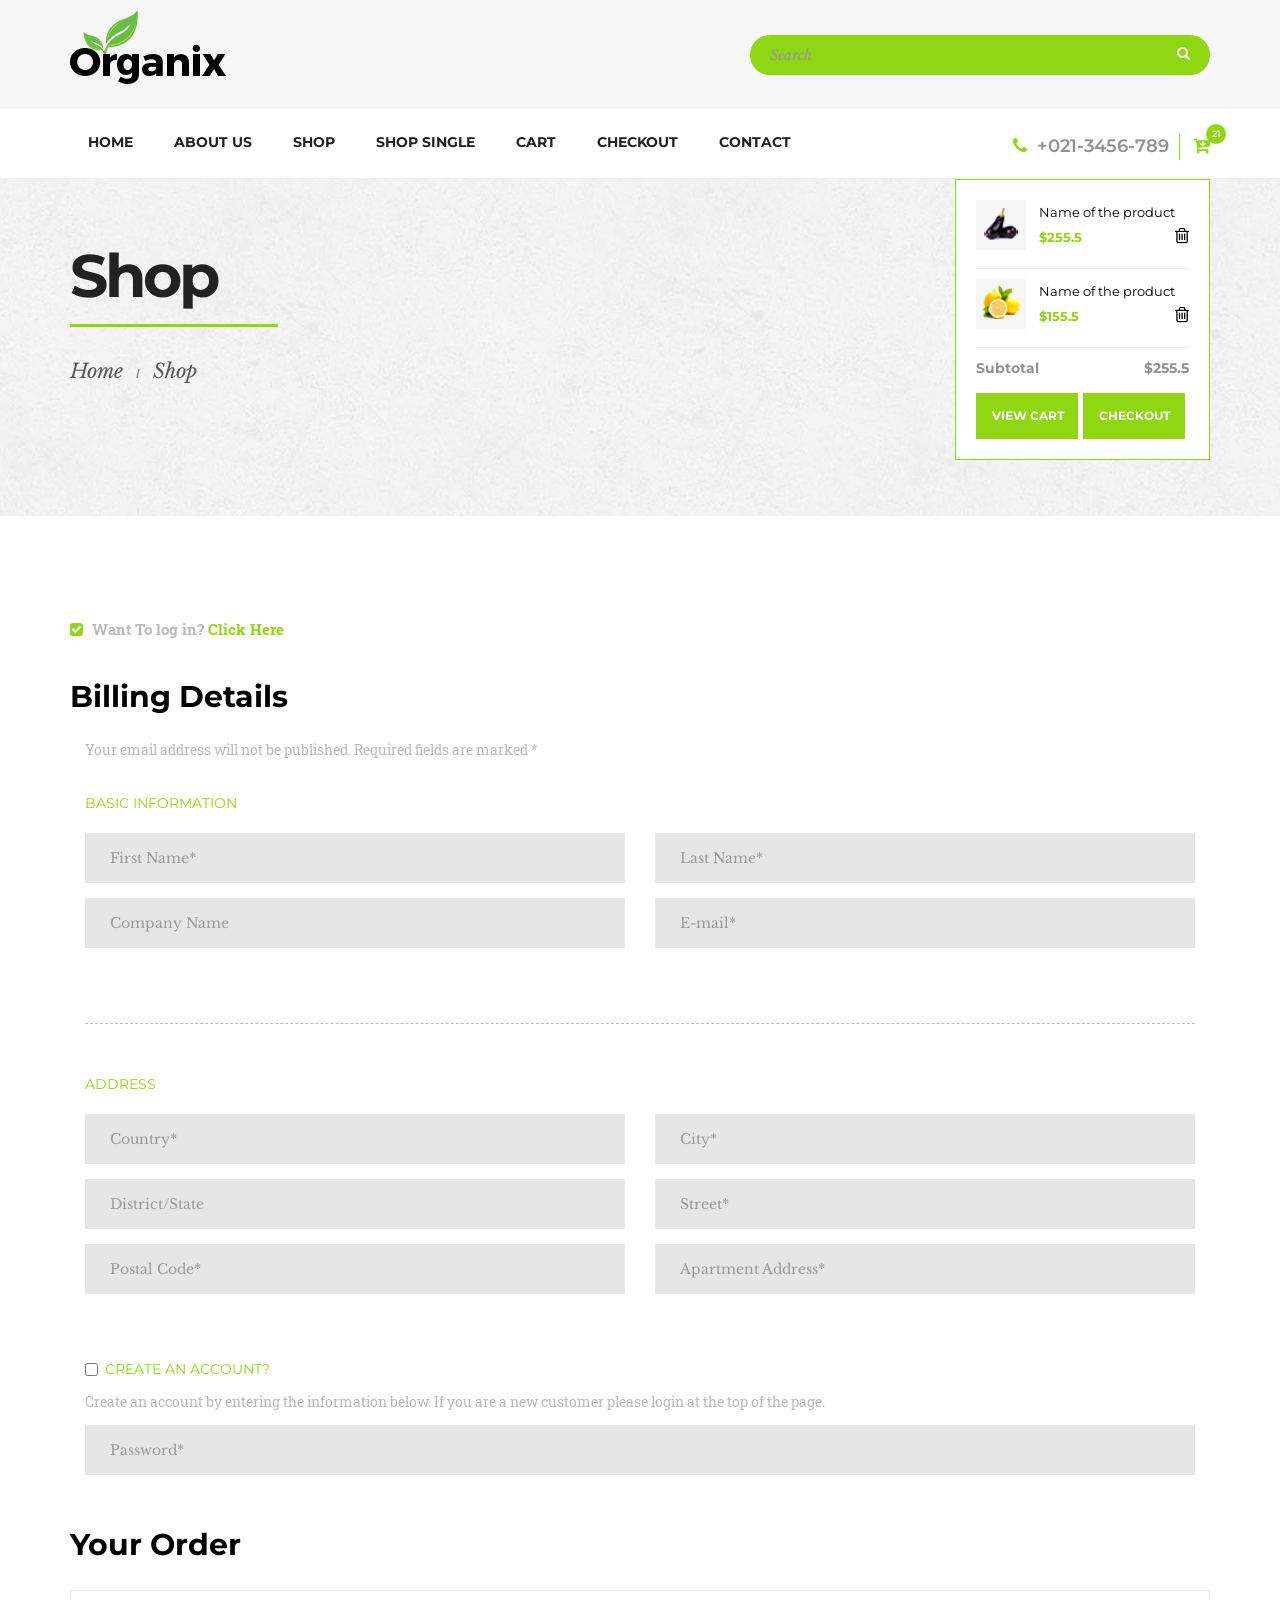
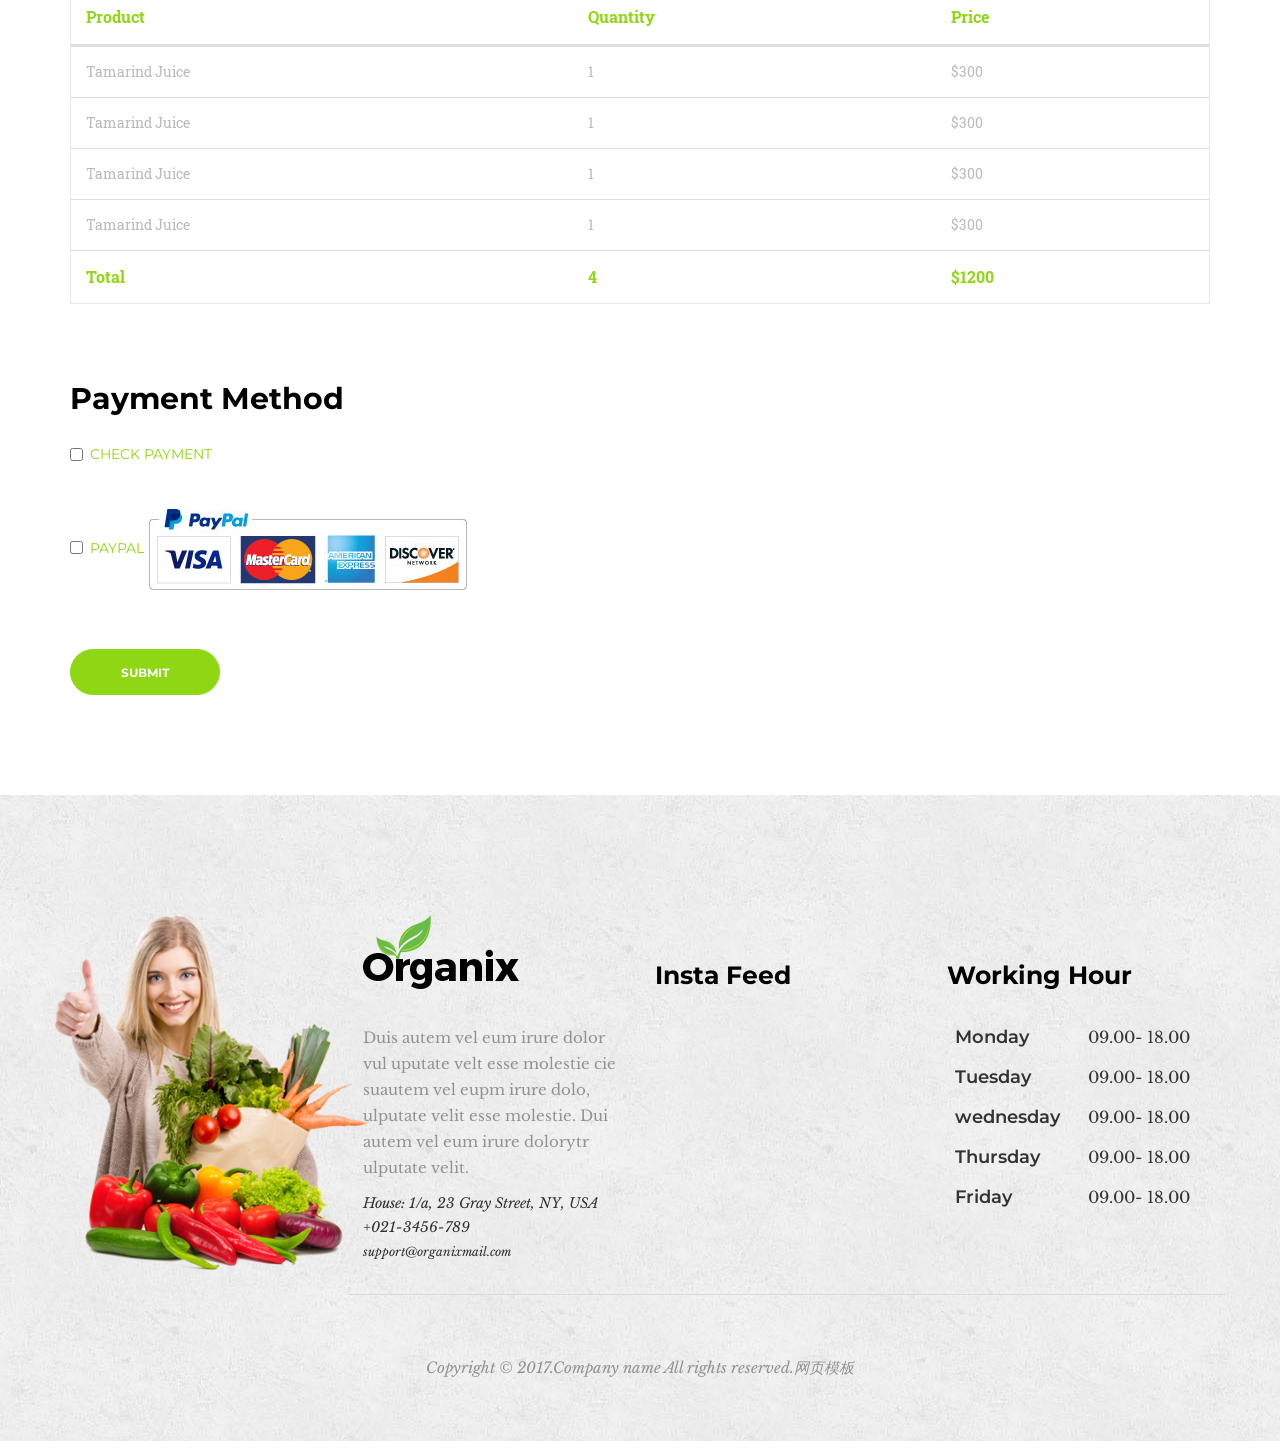
<file: shop-checkout.html>
﻿<!DOCTYPE html>
<html lang="en">
	<head>
		<title>Shop Checkout</title>
		<meta charset="utf-8">
		<meta name="viewport" content="width=device-width, initial-scale=1, maximum-scale=1, user-scalable=0">
		<meta name="description" content="">
		<meta name="author" content="">
				
		
		<!-- Main css -->
		<link href="assets/css/main-style.css" rel="stylesheet" >
		
	</head>

	<body>
         
		
		<!-- Navigation Area
			===================================== -->
			<div class="logo-section">
				<div class="container">
					<div class="logo-wrap">
						<div class="logo">
							<a href="index.html"><img class="" src="assets/images/logo.png" alt=""></a>
						</div>
						
						<div class="widget_product_search">
							<input type="text" class="form-control search-box" placeholder="Search">
							<button type="submit" class="submit-search"><i class="fa fa-search"></i></button>
						</div>
					</div>
				</div>
			</div>
		
		<!-- Navigation Area
        ===================================== -->
		<div class="navbar-sticky">
			<nav class="navbar navbar-index-top shadow">
				<div class="container header-container">
					<div id="main-menu-wrap"><a href="#" class="menu-trigger"></a></div>
					<!-- Main Menu -->
					<div id="main-menu" class="main-nav mega_menu_wrapper ">
					
						<ul id="custom-menu" class="main-menu mega_menu">
							<li class="menu-child-list"><a href="index.html">Home</a></li>
						<li class="menu-child-list"><a href="about.html">About us</a></li>
						<li><a href="shop.html">Shop</a></li>
						<li><a href="shop-single.html">Shop single</a></li>
						<li><a href="shop-cart.html">Cart</a></li>
						<li><a href="shop-checkout.html">Checkout</a></li>
						<li class="menu-child-list"><a href="contact-us.html">Contact</a></li>
						</ul>
					</div>
					
					<div class="pull-right nav-right-section">
						<ul class=" navbar-mini-cart-wrapper">
							<li>
								<i class="fa fa-phone" aria-hidden="true"></i> +021-3456-789
							</li>
							<li>
								<a href="#" class="navbar-mini-cart-btn">
									<i class="fa fa-cart-arrow-down" aria-hidden="true"></i>
									<span class="item-count">21</span>
								</a>
								<ul class="navbar-mini-cart">
									<li class="item">
										<div class="product-img">
											<img src="assets/images/products/small-1.jpg" alt="">
										</div>
										<div class="product-details">
											<h6>Name of the product</h6>
											<p>$255.5</p>
											<a href="#"><i class="fa fa-trash-o" aria-hidden="true"></i></a>
										</div>
									</li>
									<li class="item">
										<div class="product-img">
											<img src="assets/images/products/small-2.jpg" alt="">
										</div>
										<div class="product-details">
											<h6>Name of the product</h6>
											<p>$155.5</p>
											<a href="#"><i class="fa fa-trash-o" aria-hidden="true"></i></a>
										</div>
									</li>
									<li class="minicart-price-total">
										<div class="price-total">
											<span class="label-price-total">Subtotal</span>
											<div class="price-total-w">
												<span>$255.5</span>
											</div>
										</div>

										<div class="checkout-btn">
											<a href="shop-cart.html" class="btn btn-default">View Cart</a>
											<a href="shop-checkout.html" class="btn btn-default ml-5">checkout</a>
										</div>
									</li>
								</ul>
							</li>
						</ul> <!-- end  navbar-mini-cart -->
					</div>
				</div>

			</nav>
		</div>
		
		<div id="page_wrapper"></div>
		
		<!-- Common Header Area
        ===================================== -->
		<section>
			<div class="breadcrumps-back">
				<div class="container">
					<div class="row">
						<div class="col-md-12">
							<div class="breadcrumps-heading">
								<h1>Shop</h1>
								<div class="breadcrumps-border"></div>
								<ul>
									<li> <a href="index.html"> Home</a> /</li>
									<li> <a href="#"> Shop</a></li>
									<li></li>
								</ul>
								
								
							</div>
						</div>
					</div>
				</div>
			</div>
		</section>
		
		<section id="shop-checkout" class="ptb-100">
			<div class="container">
                <div class="row">
					<div class="col-md-12">
						<div class="form-method-check">
							<p>
								<i class="fa fa-check-square" aria-hidden="true"></i> Want To log in? <a>Click Here</a>
							</p>
						</div>
						<div class="login-method pt-20">
							<form method="post" class="login contact-form">

								<p class="pb-20">
									If you have shopped with us before, please enter your details in the boxes below. If you are a new customer, please proceed to the Billing & Shipping section.
								</p>

								<div class="col-xs-6">
									<label class="login-label" for="username">Name <span class="required">*</span></label>
									<input type="text" class="form-control" name="username" id="username" placeholder="Name">
								</div>
								<div class="col-xs-6">
									<label class="login-label" for="email">E-mail <span class="required">*</span></label>
									<input class="form-control" type="email" name="email" id="email" placeholder="Email">
								</div>

								
								<div class="col-xs-12 pt-20">
									<input type="hidden" id="_wpnonce" name="_wpnonce" value="">
									<input type="hidden" name="_wp_http_referer" value="">		
									<input type="submit" class="button btn-default" name="login" value="Log In">
									<input type="hidden" name="redirect" value="">
									<label class="check-label inline" for="rememberme">
									<input name="rememberme" type="checkbox" id="rememberme" value="forever"> Remember me		</label>
								</div>
								<div class="col-xs-12 pt-15 pb-20">
									<div class="lost-password">
										<a href="#">Forget Password?</a>
									</div>
								</div>
							</form>
						</div>
						
						<div class="row">
							<div class="col-md-12 check_responsive woocommerce-billing-fields">
								<!-- Product Row Two -->
								<div class="small-header">
									<h2>Billing Details</h2>
								</div>
							
								<form class="contact-form pt-20">
								
									<div class="col-xs-12">
										<div class="form-group">
											<p class="help-block">Your email address will not be published. Required fields are marked *</p>
											<label class="pt-20">Basic Information</label>
										</div>
									</div>
									
									<div class="col-xs-6">
										<div class="form-group">
											<input type="text" class="form-control" id="exampleInputName1" placeholder="First Name*">
										</div>
									</div>
									
									<div class="col-xs-6">
										<div class="form-group">
											<input type="text" class="form-control" id="exampleInputName2" placeholder="Last Name*">
										</div>
									</div>
									
									<div class="col-xs-6">
										<div class="form-group">
											<input type="text" class="form-control" id="exampleInputName3" placeholder="Company Name">
										</div>
									</div>
									
									<div class="col-xs-6">
										<div class="form-group">
											<input type="email" class="form-control" id="exampleInputEmail1" placeholder="E-mail*">
										</div>
									</div>
									
									
									
									<div class="col-xs-12">
										<div class="dashed-border">
									</div>
										<div class="form-group pt-30">
											<label>Address</label>
										</div>
									</div>
									
									<div class="col-xs-6">
										<div class="form-group">
											<input type="text" class="form-control" id="exampleInputName4" placeholder="Country*">
										</div>
									</div>
									
									<div class="col-xs-6">
										<div class="form-group">
											<input type="text" class="form-control" id="exampleInputEmail2" placeholder="City*">
										</div>
									</div>
									
									<div class="col-xs-6">
										<div class="form-group">
											<input type="text" class="form-control" id="exampleInputName5" placeholder="District/State">
										</div>
									</div>
									
									<div class="col-xs-6">
										<div class="form-group">
											<input type="text" class="form-control" id="exampleInputEmail3" placeholder="Street*">
										</div>
									</div>
									
									<div class="col-xs-6">
										<div class="form-group">
											<input type="text" class="form-control" id="exampleInputName6" placeholder="Postal Code*">
										</div>
									</div>
									
									<div class="col-xs-6">
										<div class="form-group">
											<input type="text" class="form-control" id="exampleInputEmail4" placeholder="Apartment Address*">
										</div>
									</div>
									
									<div class="col-xs-12 check_responsive">
										<div class="checkbox">
											<label class="">
												<input type="checkbox"> Create An Account?
											</label>
											
											<p class="help-block">
												Create an account by entering the information below. If you are a new customer please login 
												at the top of the page.
											</p>
										</div>
									</div>
									
									<div class="col-xs-12">
										<div class="form-group">
											<input type="password" class="form-control" id="inputPassword3" placeholder="Password*">
										</div>
									</div>
									
									
								</form>
							</div>
							<div class="col-md-12 check_responsive">
								<div class="small-header">
									<h2>Your Order</h2>
								</div>
								
								<div class="billing-table pt-30">
									<table class="table">
										<thead>
											<tr>
												<th>Product</th>
												<th>Quantity </th>
												<th>Price</th>
											</tr>
										</thead>
											
										<tbody>
											<tr class="active">
												<td>Tamarind Juice</td>
												<td>1</td>
												<td>$300</td>
											</tr>
											<tr class="active">
												<td>Tamarind Juice</td>
												<td>1</td>
												<td>$300</td>
											</tr>
											<tr class="active">
												<td>Tamarind Juice</td>
												<td>1</td>
												<td>$300</td>
											</tr>
											<tr class="active">
												<td>Tamarind Juice</td>
												<td>1</td>
												<td>$300</td>
											</tr>
											<tr class="active">
												<td class="billing-total">Total</td>
												<td class="billing-total">4</td>
												<td class="billing-total">$1200</td>
											</tr>
										</tbody>
									</table>
								</div>
							</div>
							<div class="pt-20 check_responsive">
								<div class="col-md-6">
									<div class="payment-method pt-60">
										<div class="small-header">
											<h2>Payment Method</h2>
										</div>
										
										<div class="checkbox pt-20">
											<label>
												<input type="checkbox"> Check Payment
											</label>
										</div>
										<div class="checkbox pt-20">
											<label>
												<input type="checkbox" class="custom-checkbox"> Paypal 
												<img class="" src="assets/images/paypal.jpg" alt="">
											</label>
										</div>
										
										<div class="pt-30">
											<input type="submit" class="btn btn-default theme-btn" name="Submit" value="Submit">
										</div>
									</div>
								</div>
							</div>
						</div>
					</div>
				</div>
            </div> <!-- end container -->
		</section>
		
		<!-- Footer Area
        ===================================== -->
		<footer class="footer-back">
			<div class="container">
				<div class="row">
					<div class="col-md-3 col-xs-12 foot-left">
					</div>
					<div class="foot-right col-md-9">
						<div class="row">
						<div class="col-md-4 col-sm-12 col-xs-12">
							<div class="footer-widget">
								<img class="footer-logo" src="assets/images/logo.png" alt="">
								
								<p>Duis autem vel eum irure dolor vul uputate velt esse molestie cie suautem vel eupm irure dolo, ulputate velit esse molestie. Dui autem vel eum irure dolorytr ulputate velit.</p>
								
								<address>
									House: 1/a, 23 Gray Street, NY, USA<br>
									+021-3456-789<br>
									<a href="mailto:#">support@organixmail.com</a>
								</address>
							</div>
						</div>
						
						<div class="col-md-4 col-sm-12 col-xs-12">
							<div class="footer-widget">
								<h3>Insta Feed</h3>
								
								<div id="instagram-feed" data-instagram-username="vossen_inc"><ul></ul></div>
							</div>
						</div>
						
						<div class="col-md-4 col-sm-12 col-xs-12">
							<div class="footer-widget">
								<h3>Working Hour</h3>
								
								<table class="table table-inverse">
									<tbody>
										<tr>
											<td class="working-day">Monday</td>
											<td class="working-hour">09.00- 18.00</td>
										</tr>
										<tr>
											<td class="working-day">Tuesday</td>
											<td class="working-hour">09.00- 18.00</td>
										</tr>
										<tr>
											<td class="working-day">wednesday</td>
											<td class="working-hour">09.00- 18.00</td>
										</tr>
										<tr>
											<td class="working-day">Thursday</td>
											<td class="working-hour">09.00- 18.00</td>
										</tr>
										<tr>
											<td class="working-day">Friday</td>
											<td class="working-hour">09.00- 18.00</td>
										</tr>
									</tbody>
								</table>
							</div>
						</div>
					</div>
					</div>
				</div>
				
				<div class="row">
					<div class="col-md-8 col-md-offset-2">
						<div class="footer-copyright-content text-center ptb-60">
							<p>Copyright &copy; 2017.Company name All rights reserved.<a target="_blank" href="http://sc.chinaz.com/moban/">&#x7F51;&#x9875;&#x6A21;&#x677F;</a></p>
								</div>
					</div>
				</div>
			</div>
		</footer>
		<!-- End Section Image Content  -->
		
		
		<!-- ============ Js Files ============ -->
		    <!-- Placed at the end of the document so the pages load faster -->
			
			<!-- Core js -->
			<script src="assets/js/jquery-3.1.1.min.js"></script>
			<script src="assets/js/bootstrap.min.js"></script>	
			
			<script src="assets/js/menu.js"></script>	
			<script src="assets/js/jquery.sticky.js"></script>	
			<script src="assets/js/owl.carousel.min.js"></script>	
			<script src="assets/js/appear.js"></script>	
			<script src="assets/js/jquery.dcjqaccordion.min.js"></script>	
			<!--<script src="assets/js/instagram.js"></script>-->	
			<!-- Google Map -->
			<script type="text/javascript" src="http://ditu.google.cn/maps/api/js?key=AIzaSyAvpnlHRidMIU374bKM5-sx8ruc01OvDjI"></script>
			<script src="assets/js/gmap3.min.js"></script>	
			
			<!-- Custom Script -->		
			<script src="assets/js/main.js"></script>	
			
			
	</body>
</html>
</file>
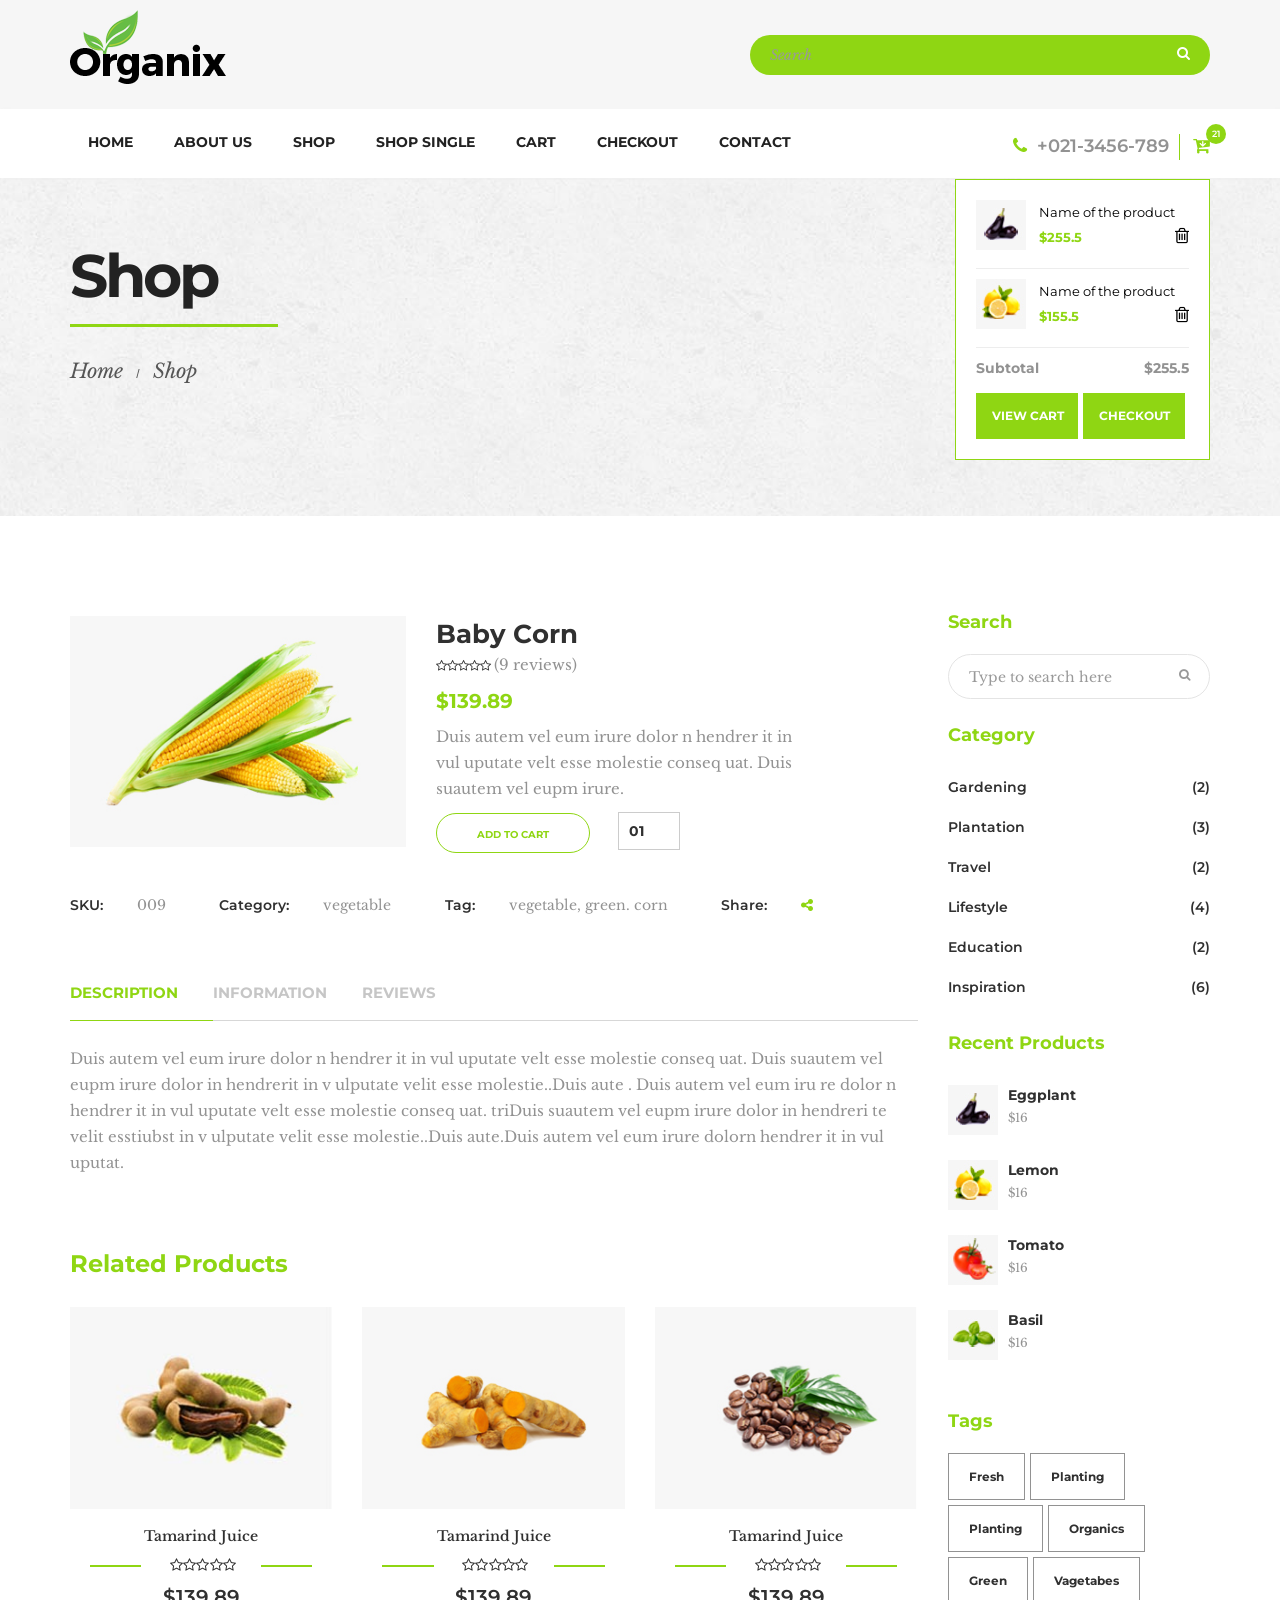
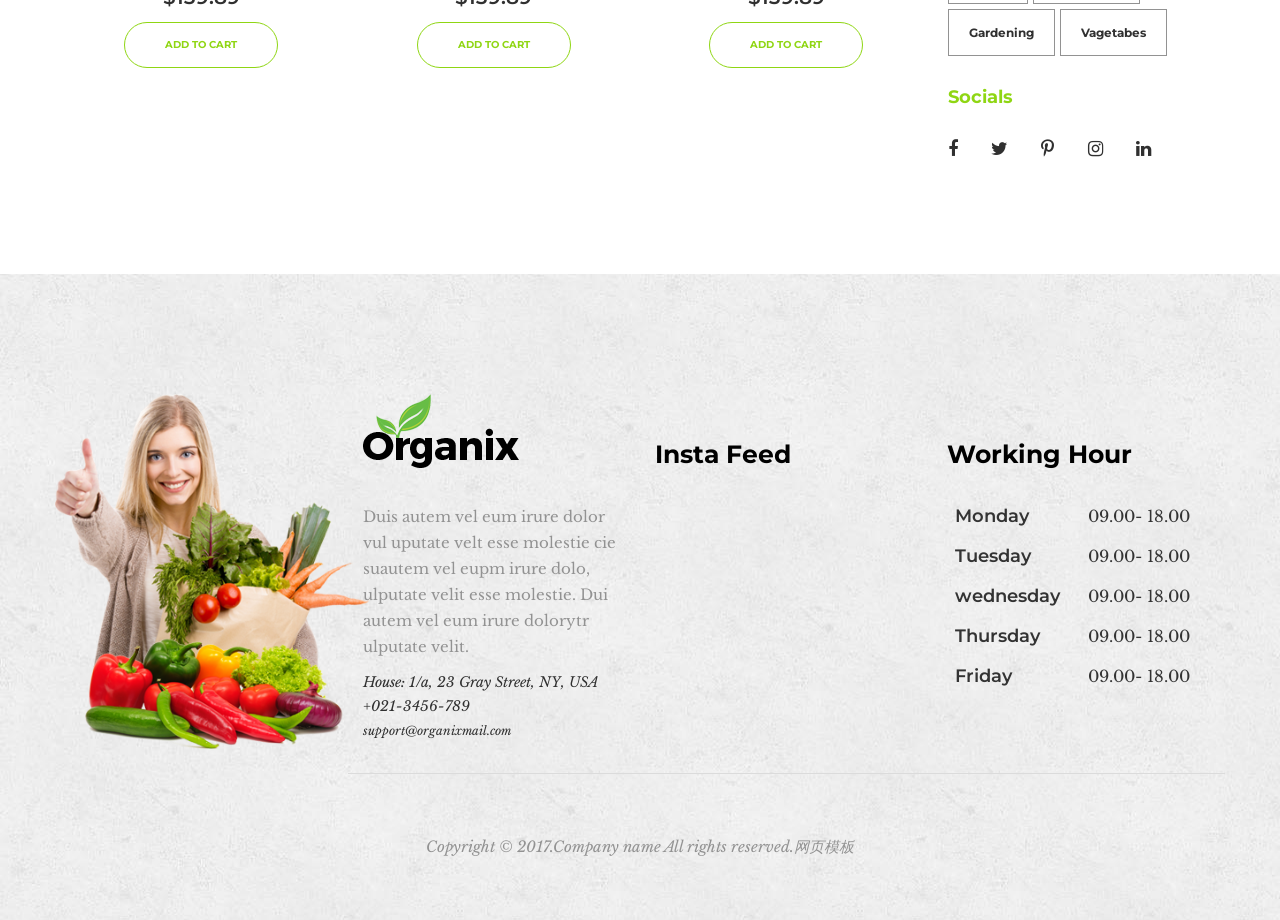
<file: shop-single.html>
﻿<!DOCTYPE html>
<html lang="en">
	<head>
		<title>Shop Single</title>
		<meta charset="utf-8">
		<meta name="viewport" content="width=device-width, initial-scale=1, maximum-scale=1, user-scalable=0">
		<meta name="description" content="">
		<meta name="author" content="">
				
		
		<!-- Main css -->
		<link href="assets/css/main-style.css" rel="stylesheet" >
		
	</head>

	<body>
         

		
		<!-- Navigation Area
			===================================== -->
			<div class="logo-section">
				<div class="container">
					<div class="logo-wrap">
						<div class="logo">
							<a href="index.html"><img class="" src="assets/images/logo.png" alt=""></a>
						</div>
						
						<div class="widget_product_search">
							<input type="text" class="form-control search-box" placeholder="Search">
							<button type="submit" class="submit-search"><i class="fa fa-search"></i></button>
						</div>
					</div>
				</div>
			</div>
		
		<!-- Navigation Area
        ===================================== -->
		<div class="navbar-sticky">
			<nav class="navbar navbar-index-top shadow">
				<div class="container header-container">
					<div id="main-menu-wrap"><a href="#" class="menu-trigger"></a></div>
					<!-- Main Menu -->
					<div id="main-menu" class="main-nav mega_menu_wrapper ">
					
						<ul id="custom-menu" class="main-menu mega_menu">
							<li class="menu-child-list"><a href="index.html">Home</a></li>
						<li class="menu-child-list"><a href="about.html">About us</a></li>
						<li><a href="shop.html">Shop</a></li>
						<li><a href="shop-single.html">Shop single</a></li>
						<li><a href="shop-cart.html">Cart</a></li>
						<li><a href="shop-checkout.html">Checkout</a></li>
						<li class="menu-child-list"><a href="contact-us.html">Contact</a></li>
						</ul>
					</div>
					
					<div class="pull-right nav-right-section">
						<ul class=" navbar-mini-cart-wrapper">
							<li>
								<i class="fa fa-phone" aria-hidden="true"></i> +021-3456-789
							</li>
							<li>
								<a href="#" class="navbar-mini-cart-btn">
									<i class="fa fa-cart-arrow-down" aria-hidden="true"></i>
									<span class="item-count">21</span>
								</a>
								<ul class="navbar-mini-cart">
									<li class="item">
										<div class="product-img">
											<img src="assets/images/products/small-1.jpg" alt="">
										</div>
										<div class="product-details">
											<h6>Name of the product</h6>
											<p>$255.5</p>
											<a href="#"><i class="fa fa-trash-o" aria-hidden="true"></i></a>
										</div>
									</li>
									<li class="item">
										<div class="product-img">
											<img src="assets/images/products/small-2.jpg" alt="">
										</div>
										<div class="product-details">
											<h6>Name of the product</h6>
											<p>$155.5</p>
											<a href="#"><i class="fa fa-trash-o" aria-hidden="true"></i></a>
										</div>
									</li>
									<li class="minicart-price-total">
										<div class="price-total">
											<span class="label-price-total">Subtotal</span>
											<div class="price-total-w">
												<span>$255.5</span>
											</div>
										</div>

										<div class="checkout-btn">
											<a href="shop-cart.html" class="btn btn-default">View Cart</a>
											<a href="shop-checkout.html" class="btn btn-default ml-5">checkout</a>
										</div>
									</li>
								</ul>
							</li>
						</ul> <!-- end  navbar-mini-cart -->
					</div>
				</div>

			</nav>
		</div>
		
		<div id="page_wrapper"></div>
		
		<!-- Common Header Area
        ===================================== -->
		<section>
			<div class="breadcrumps-back">
				<div class="container">
					<div class="row">
						<div class="col-md-12">
							<div class="breadcrumps-heading">
								<h1>Shop</h1>
								<div class="breadcrumps-border"></div>
								<ul>
									<li> <a href="index.html"> Home</a> /</li>
									<li> <a href="#"> Shop</a></li>
									<li></li>
								</ul>
								
								
							</div>
						</div>
					</div>
				</div>
			</div>
		</section>
		
		<!-- Page Content Area
        ===================================== -->
		<section id="shop-single-product" class="ptb-100">
			<div class="container">
				<div class="row">
					<div class="col-md-9">
						<div class="product-single-content">
							<div class="row">
								<div class="col-md-5 col-sm-5">
									<div class="product-image">
										<img class="img-responsive" src="assets/images/products/product-single-1.jpg" alt="">
									</div>
								</div>
								<div class="col-md-7 col-sm-7">
									<div class="product-content-right">
										<h3>Baby Corn</h3>
										<div class="single-product-review">
											<ul>
												<li>
													<i class="fa fa-star-o" aria-hidden="true"></i><i class="fa fa-star-o" aria-hidden="true"></i><i class="fa fa-star-o" aria-hidden="true"></i><i class="fa fa-star-o" aria-hidden="true"></i><i class="fa fa-star-o" aria-hidden="true"></i>
												</li>
												<li>
													<p>(9 reviews)</p>
												</li>
											</ul>
										</div>
										
										<h5>$139.89</h5>
										
										<p>
											Duis autem vel eum irure dolor n hendrer it in <br>
											vul uputate velt esse molestie conseq uat. Duis <br>
											suautem vel eupm irure.
										</p>
									</div>
									
									<div class="product-quantity">
										<ul>
											<li>
												<a href="#" class="btn cart-button">ADD TO CART</a>
											</li>
											
											<li>
												<div class="cart-item-quantity">
													<input class="quantity form-group" type="number" value="01">
												</div>
											</li>
										</ul>
									</div>
								</div>
							</div>
							
							<div class="product-tags">
								<ul>
									<li>
										SKU: <span>009</span>
									</li>
									<li>
										Category: <span>vegetable</span>
									</li>
									<li>
										Tag: <span>vegetable, green. corn</span>
									</li>
									<li>
										Share: <a href="#"><i class="fa fa-share-alt" aria-hidden="true"></i></a>
									</li>
								</ul>
							</div>
						</div>
						
						<!-- Product Row Two -->
						<div class="row pt-50">
							<div class="col-md-12">
								<div class="tab-horizontal">
									<!-- Nav tabs -->
									<ul class="nav nav-tabs product-navtabs">
									  <li class="active"><a href="#eightteen" data-toggle="tab">Description </a></li>
									  <li><a href="#seventeen" data-toggle="tab">Information</a></li>
									  <li><a href="#nineteen" data-toggle="tab">Reviews</a></li>
									</ul>

									<!-- Tab panes -->
									<div class="tab-content product-tab-content">
										<div class="tab-pane fade in active" id="eightteen">	
											<P>
												Duis autem vel eum irure dolor n hendrer it in  vul uputate velt esse molestie conseq uat. Duis suautem 
												vel eupm irure dolor in hendrerit in v ulputate velit esse molestie..Duis  aute . Duis autem vel eum iru
												re dolor n hendrer it in  vul uputate velt esse molestie conseq uat. triDuis suautem vel eupm irure dolor 
												in hendreri te velit esstiubst in v ulputate velit esse molestie..Duis  aute.Duis autem vel eum irure dolorn
												hendrer it in  vul uputat.
											</P>
										</div>
										
										<div class="tab-pane fade" id="seventeen">	
											<div class="row">
												<div class="col-md-3 col-sm-6 col-xs-12">
													<div class="product-info">
														<ul>
															<li>
																Color: <span>Yellow</span>
															</li>
															<li>
																Weight: <span>2 kg</span>
															</li>
															<li>
																Origin: <span>Mexico</span>
															</li>
														</ul>
													</div>
												</div>
												<div class="col-md-4 col-sm-6 col-xs-12">
													<div class="product-info">
														<ul>
															<li>
																Month of Production: <span>March</span>
															</li>
															<li>
																Availability: <span>Available</span>
															</li>
															<li>
																Free shipping: <span>USA</span>
															</li>
														</ul>
													</div>
												</div>
											</div>
										</div>
										
										<div class="tab-pane fade" id="nineteen">
											<div class="">
												
												<div class="comment-holder">
													<ul class="media-list comment-list">
														<li class="media single-authors-content pt-40 pb-30"> 
															<div class="media-left"> 
																<a href="#"> 
																	<img class="media-object" src="assets/images/blog/author-1.jpg" alt=""> 
																</a> 
																<h5 class="media-heading">Jona Doe</h5> 
																<p>Customer</p>
															</div> 
															<div class="media-body"> 
																<i class="fa fa-star-o" aria-hidden="true"></i><i class="fa fa-star-o" aria-hidden="true"></i><i class="fa fa-star-o" aria-hidden="true"></i><i class="fa fa-star-o" aria-hidden="true"></i><i class="fa fa-star-o" aria-hidden="true"></i>
																<p>
																	Duis autem vel eum irure dolor n hendrer it invul uputate velt esse molestie <br>
																	conseq uat. Duis suautem vel eupm irure dolor in hendrerit.vel eum irure d <br>
																	olor n hendrer it invul uputate velt esse 
																</p>
																<a href="#leave-comment"><i class="fa fa-reply-all" aria-hidden="true"></i> Reply</a>
															</div> 
														</li>
														
														<li class="media single-authors-content pt-25 pb-30"> 
															<div class="media-left"> 
																<a href="#"> 
																	<img class="media-object" src="assets/images/blog/author-2.jpg" alt=""> 
																</a> 
																<h5 class="media-heading">John Doe</h5> 
																<p>Customer</p>
															</div> 
															<div class="media-body"> 
																<i class="fa fa-star-o" aria-hidden="true"></i><i class="fa fa-star-o" aria-hidden="true"></i><i class="fa fa-star-o" aria-hidden="true"></i><i class="fa fa-star-o" aria-hidden="true"></i><i class="fa fa-star-o" aria-hidden="true"></i>
																<p>
																	Duis autem vel eum irure dolor n hendrer it invul uputate velt esse molestie <br>
																	conseq uat. Duis suautem vel eupm irure dolor in hendrerit.vel eum irure d <br>
																	olor n hendrer it invul uputate velt esse 
																</p>
																<a href="#leave-comment"><i class="fa fa-reply-all" aria-hidden="true"></i> Reply</a>
															</div> 
														</li>
													</ul>
												</div>
												
												<div id="leave-comment" class="page-left-header pt-60">
													<h5>Your review</h5>
													
													<div class="form-group">
														<label class="pt-40">Your Rating :</label>
														<i class="fa fa-star-o" aria-hidden="true"></i><i class="fa fa-star-o" aria-hidden="true"></i><i class="fa fa-star-o" aria-hidden="true"></i><i class="fa fa-star-o" aria-hidden="true"></i><i class="fa fa-star-o" aria-hidden="true"></i>
													</div>
												</div>
												
												<div class="">
																
													<!-- Post Form -->                            
													<form class="form reply-form pt-25">
														<div class="clearfix">
															<div id="contact_message"></div>
															
															
															<div class="col-xs-12">
																<!-- Message -->
																<div class="form-group">
																	<textarea rows="8" class="form-control organix-reply-form" placeholder="Message"></textarea>
																</div>
																
															</div>
															
															<div class="col-xs-6">
																<!-- Name -->
																<div class="form-group">
																	<input type="text" class="form-control organix-reply-form" placeholder="Name*" pattern=".{2,100}" required>
																</div>
															</div>
															<div class="col-xs-6">
																<!-- Email -->
																<div class="form-group">
																	<input type="email" class="form-control organix-reply-form" placeholder="Email*"  required>
																</div>
															</div>
															
															
														</div>
														
														<div class="col-xs-12">
															<!-- Send Button -->
															<button class="btn btn-default">Submit</button>
														</div>
														
														
													</form>
												</div>
										</div>
										</div>
									</div>
								</div>
							</div>
						</div>
						<!-- End Product Row Two -->
						
						<div class="row  pt-70">
							<div class="col-md-12">
								<div class="related-item">
									<h3>Related Products</h3>
								</div>
							</div>
						</div>
						
						<div class="row pt-25">
							<div class="col-md-4 col-sm-6 col-xs-6">
								<div class="product-style-1 text-center">
									<img class="img-responsive" src="assets/images/products/product-1.jpg" alt="">
									
									<div class="product-detail-content">
										<h6>Tamarind Juice </h6>
										<div class="product-rating-with-border">
											<div class="background-border"></div>
											<ul>
												<li><i class="fa fa-star-o" aria-hidden="true"></i></li>
												<li><i class="fa fa-star-o" aria-hidden="true"></i></li>
												<li><i class="fa fa-star-o" aria-hidden="true"></i></li>
												<li><i class="fa fa-star-o" aria-hidden="true"></i></li>
												<li><i class="fa fa-star-o" aria-hidden="true"></i></li>
											</ul>
										</div>
										<h5>$139.89</h5>
										<a class="btn cart-button" href="#"> ADD TO CART </a>
									</div>
								</div>
							</div>
							
							<div class="col-md-4 col-sm-6 col-xs-6">
								<div class="product-style-1 text-center">
									<img class="img-responsive" src="assets/images/products/product-2.jpg" alt="">
									
									<div class="product-detail-content">
										<h6>Tamarind Juice </h6>
										<div class="product-rating-with-border">
											<div class="background-border"></div>
											<ul>
												<li><i class="fa fa-star-o" aria-hidden="true"></i></li>
												<li><i class="fa fa-star-o" aria-hidden="true"></i></li>
												<li><i class="fa fa-star-o" aria-hidden="true"></i></li>
												<li><i class="fa fa-star-o" aria-hidden="true"></i></li>
												<li><i class="fa fa-star-o" aria-hidden="true"></i></li>
											</ul>
										</div>
										<h5>$139.89</h5>
										<a class="btn cart-button" href="#"> ADD TO CART </a>
									</div>
								</div>
							</div>
							
							<div class="col-md-4 col-sm-6 col-xs-6">
								<div class="product-style-1 text-center">
									<img class="img-responsive" src="assets/images/products/product-3.jpg" alt="">
									
									<div class="product-detail-content">
										<h6>Tamarind Juice </h6>
										<div class="product-rating-with-border">
											<div class="background-border"></div>
											<ul>
												<li><i class="fa fa-star-o" aria-hidden="true"></i></li>
												<li><i class="fa fa-star-o" aria-hidden="true"></i></li>
												<li><i class="fa fa-star-o" aria-hidden="true"></i></li>
												<li><i class="fa fa-star-o" aria-hidden="true"></i></li>
												<li><i class="fa fa-star-o" aria-hidden="true"></i></li>
											</ul>
										</div>
										<h5>$139.89</h5>
										<a class="btn cart-button" href="#"> ADD TO CART </a>
									</div>
								</div>
							</div>
						</div>
					</div>
					<aside class="sidebar-right">
						<div class="col-md-3">
							<div class="widget blog-right-search">
								<h2 class="widget-title">Search</h2>
								
								<input type="text" class="form-control search-box" placeholder="Type to search here" >
								<button type="submit" class="submit-search"><i class="fa fa-search"></i></button>
							</div>
							
							
							<div class="widget mt-30">
								<h2 class="widget-title">Category</h2>
								
								<ul>
									<li class="cat-item"><a href="#">Gardening <span class="cat-count">(2)</span></a></li>
									<li class="cat-item"><a href="#">Plantation <span class="cat-count">(3)</span></a></li>
									<li class="cat-item"><a href="#">Travel <span class="cat-count">(2)</span></a></li>
									<li class="cat-item"><a href="#">Lifestyle <span class="cat-count">(4)</span></a></li>
									<li class="cat-item"><a href="#">Education <span class="cat-count">(2)</span></a></li>
									<li class="cat-item"><a href="#">Inspiration <span class="cat-count">(6)</span></a></li>
								</ul>
							</div>
							
							<div class="widget mt-30">
								<h2 class="widget-title">Recent Products</h2>
								
								<div class="sidebar-product-list">
									<ul>
										<li>
											<div class="media">
												<div class="media-left">
													<img src="assets/images/products/small-1.jpg" alt="">
												</div>
												<div class="media-body">
													<a href="#">Eggplant</a>
													<p>$16</p>
												</div>
											</div>
										</li>
										
										<li>
											<div class="media">
												<div class="media-left">
													<img src="assets/images/products/small-2.jpg" alt="">
												</div>
												<div class="media-body">
													<a href="#">Lemon</a>
													<p>$16</p>
												</div>
											</div>
										</li>
										
										<li>
											<div class="media">
												<div class="media-left">
													<img src="assets/images/products/small-3.jpg" alt="">
												</div>
												<div class="media-body">
													<a href="#">Tomato</a>
													<p>$16</p>
												</div>
											</div>
										</li>
										
										<li>
											<div class="media">
												<div class="media-left">
													<img src="assets/images/products/small-4.jpg" alt="">
												</div>
												<div class="media-body">
													<a href="#">Basil</a>
													<p>$16</p>
												</div>
											</div>
										</li>
									</ul>
								</div>
							</div>
							
							<div class="widget widget_tag mt-30">
								<h2 class="widget-title">Tags</h2>
								
								<ul>
									<li class="cat-item"><a href="#">Fresh</a></li>
									<li class="cat-item"><a href="#">Planting</a></li>
									<li class="cat-item"><a href="#">Planting</a></li>
									<li class="cat-item"><a href="#">Organics</a></li>
									<li class="cat-item"><a href="#">Green</a></li>
									<li class="cat-item"><a href="#">Vagetabes</a></li>
									<li class="cat-item"><a href="#">Gardening</a></li>
									<li class="cat-item"><a href="#">Vagetabes</a></li>
								</ul>
							</div>
							
							<div class="widget widget_social mt-30">
								<h2 class="widget-title">Socials</h2>
								
								<ul>
									<li class="cat-item"><a href="#"><i class="fa fa-facebook" aria-hidden="true"></i></a></li>
									<li class="cat-item"><a href="#"><i class="fa fa-twitter" aria-hidden="true"></i></a></li>
									<li class="cat-item"><a href="#"><i class="fa fa-pinterest-p" aria-hidden="true"></i></a></li>
									<li class="cat-item"><a href="#"><i class="fa fa-instagram" aria-hidden="true"></i></a></li>
									<li class="cat-item"><a href="#"><i class="fa fa-linkedin" aria-hidden="true"></i></a></li>
								</ul>
							</div>
							
						</div>
					</aside>
				</div>
				
			</div>
		</section>
		<!-- End Section Image Content  -->
		
		<!-- Footer Area
        ===================================== -->
		<footer class="footer-back">
			<div class="container">
				<div class="row">
					<div class="col-md-3 col-xs-12 foot-left">
					</div>
					<div class="foot-right col-md-9">
						<div class="row">
						<div class="col-md-4 col-sm-12 col-xs-12">
							<div class="footer-widget">
								<img class="footer-logo" src="assets/images/logo.png" alt="">
								
								<p>Duis autem vel eum irure dolor vul uputate velt esse molestie cie suautem vel eupm irure dolo, ulputate velit esse molestie. Dui autem vel eum irure dolorytr ulputate velit.</p>
								
								<address>
									House: 1/a, 23 Gray Street, NY, USA<br>
									+021-3456-789<br>
									<a href="mailto:#">support@organixmail.com</a>
								</address>
							</div>
						</div>
						
						<div class="col-md-4 col-sm-12 col-xs-12">
							<div class="footer-widget">
								<h3>Insta Feed</h3>
								
								<div id="instagram-feed" data-instagram-username="vossen_inc"><ul></ul></div>
							</div>
						</div>
						
						<div class="col-md-4 col-sm-12 col-xs-12">
							<div class="footer-widget">
								<h3>Working Hour</h3>
								
								<table class="table table-inverse">
									<tbody>
										<tr>
											<td class="working-day">Monday</td>
											<td class="working-hour">09.00- 18.00</td>
										</tr>
										<tr>
											<td class="working-day">Tuesday</td>
											<td class="working-hour">09.00- 18.00</td>
										</tr>
										<tr>
											<td class="working-day">wednesday</td>
											<td class="working-hour">09.00- 18.00</td>
										</tr>
										<tr>
											<td class="working-day">Thursday</td>
											<td class="working-hour">09.00- 18.00</td>
										</tr>
										<tr>
											<td class="working-day">Friday</td>
											<td class="working-hour">09.00- 18.00</td>
										</tr>
									</tbody>
								</table>
							</div>
						</div>
					</div>
					</div>
				</div>
				
				<div class="row">
					<div class="col-md-8 col-md-offset-2">
						<div class="footer-copyright-content text-center ptb-60">
							<p>Copyright &copy; 2017.Company name All rights reserved.<a target="_blank" href="http://sc.chinaz.com/moban/">&#x7F51;&#x9875;&#x6A21;&#x677F;</a></p>
								</div>
					</div>
				</div>
			</div>
		</footer>
		<!-- End Section Image Content  -->
		
		
		<!-- ============ Js Files ============ -->
		    <!-- Placed at the end of the document so the pages load faster -->
			
			<!-- Core js -->
			<script src="assets/js/jquery-3.1.1.min.js"></script>
			<script src="assets/js/bootstrap.min.js"></script>	
			
			<script src="assets/js/menu.js"></script>	
			<script src="assets/js/jquery.sticky.js"></script>	
			<script src="assets/js/owl.carousel.min.js"></script>	
			<script src="assets/js/appear.js"></script>	
			<script src="assets/js/jquery.dcjqaccordion.min.js"></script>	
			<!--<script src="assets/js/instagram.js"></script>-->	
			<!-- Google Map -->
			<script type="text/javascript" src="http://ditu.google.cn/maps/api/js?key=AIzaSyAvpnlHRidMIU374bKM5-sx8ruc01OvDjI"></script>
			<script src="assets/js/gmap3.min.js"></script>	
			
			<!-- Custom Script -->		
			<script src="assets/js/main.js"></script>	
			
			
	</body>
</html>
</file>
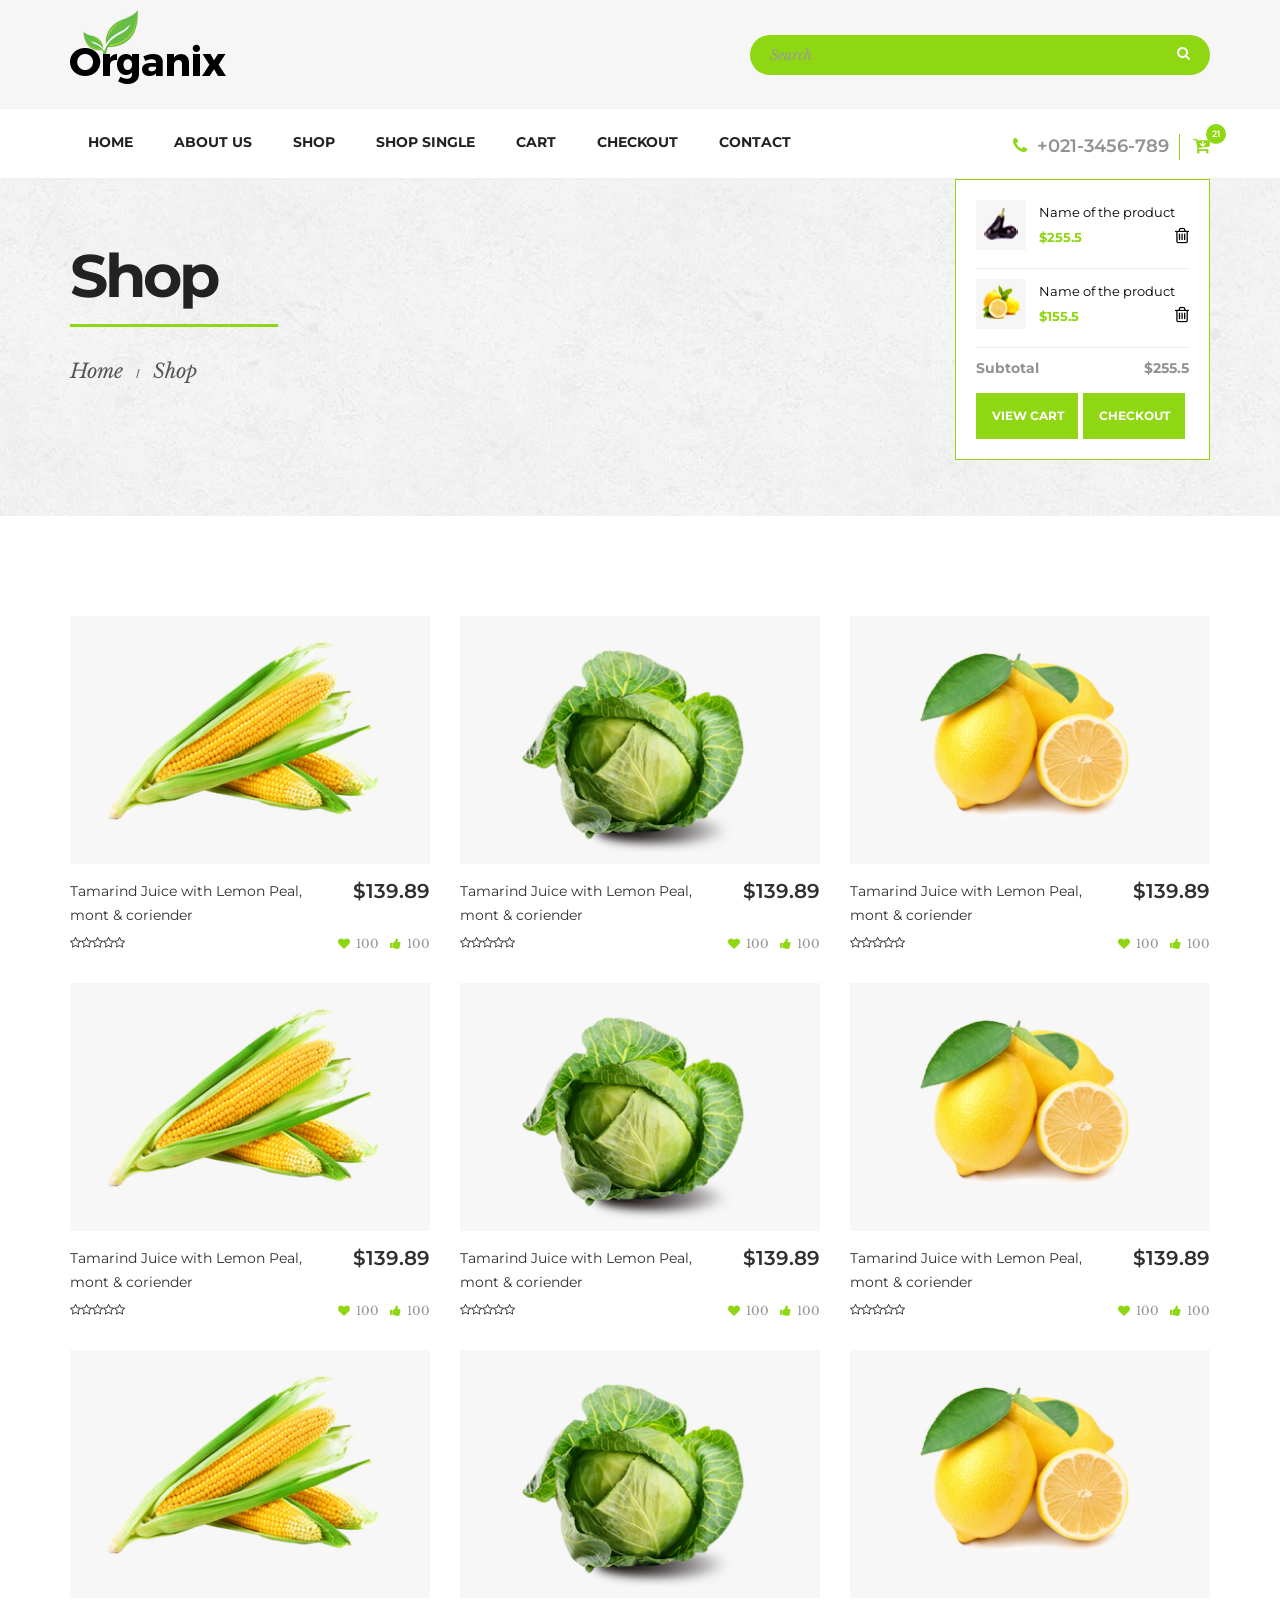
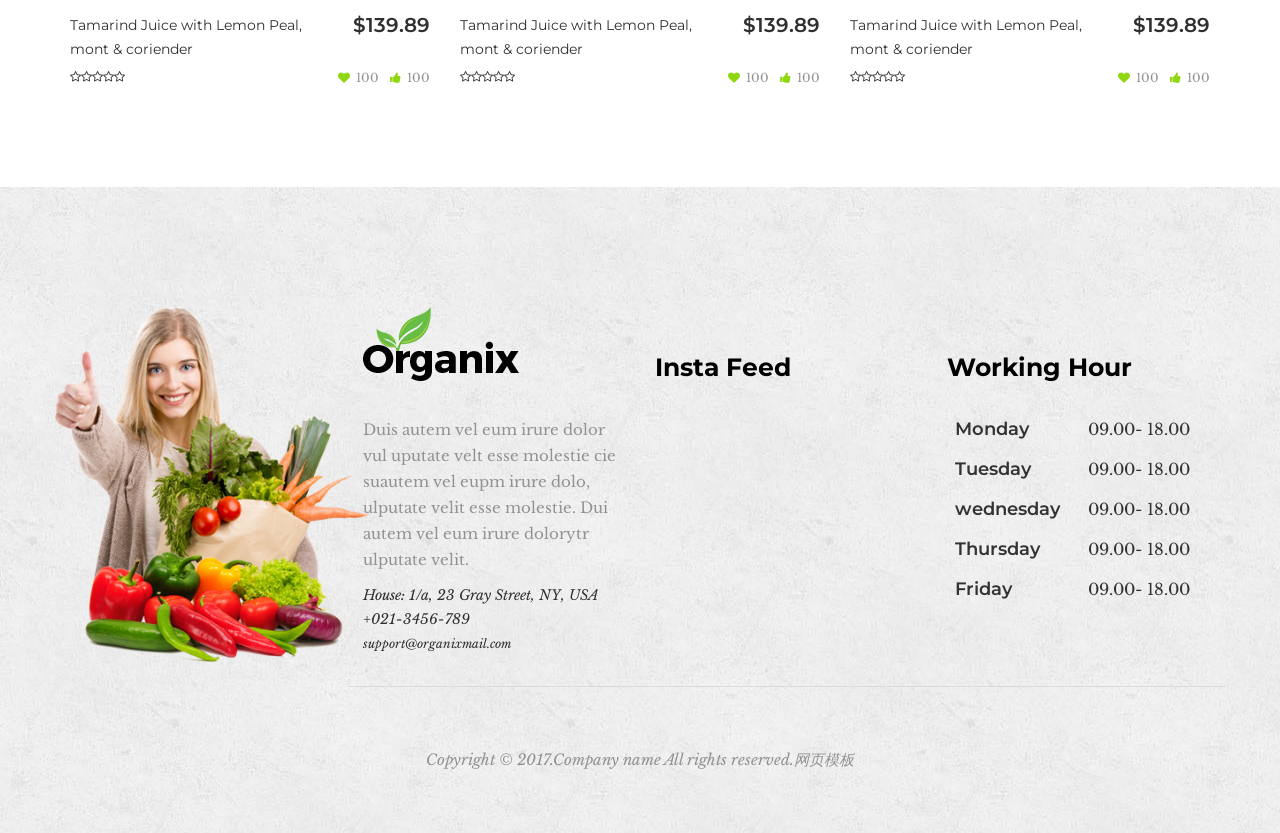
<file: shop.html>
﻿<!DOCTYPE html>
<html lang="en">
	<head>
		<title>Shop</title>
		<meta charset="utf-8">
		<meta name="viewport" content="width=device-width, initial-scale=1, maximum-scale=1, user-scalable=0">
		<meta name="description" content="">
		<meta name="author" content="">
				
		
		<!-- Main css -->
		<link href="assets/css/main-style.css" rel="stylesheet" >
		
	</head>

	<body>
         

		
		<!-- Navigation Area
			===================================== -->
			<div class="logo-section">
				<div class="container">
					<div class="logo-wrap">
						<div class="logo">
							<a href="index.html"><img class="" src="assets/images/logo.png" alt=""></a>
						</div>
						
						<div class="widget_product_search">
							<input type="text" class="form-control search-box" placeholder="Search">
							<button type="submit" class="submit-search"><i class="fa fa-search"></i></button>
						</div>
					</div>
				</div>
			</div>
		
		<!-- Navigation Area
        ===================================== -->
		<div class="navbar-sticky">
			<nav class="navbar navbar-index-top shadow">
				<div class="container header-container">
					<div id="main-menu-wrap"><a href="#" class="menu-trigger"></a></div>
					<!-- Main Menu -->
					<div id="main-menu" class="main-nav mega_menu_wrapper ">
					
						<ul id="custom-menu" class="main-menu mega_menu">
							<li class="menu-child-list"><a href="index.html">Home</a></li>
							<li class="menu-child-list"><a href="about.html">About us</a></li>
							<li><a href="shop.html">Shop</a></li>
							<li><a href="shop-single.html">Shop single</a></li>
							<li><a href="shop-cart.html">Cart</a></li>
							<li><a href="shop-checkout.html">Checkout</a></li>
							<li class="menu-child-list"><a href="contact-us.html">Contact</a></li>
						</ul>
					</div>
					
					<div class="pull-right nav-right-section">
						<ul class=" navbar-mini-cart-wrapper">
							<li>
								<i class="fa fa-phone" aria-hidden="true"></i> +021-3456-789
							</li>
							<li>
								<a href="#" class="navbar-mini-cart-btn">
									<i class="fa fa-cart-arrow-down" aria-hidden="true"></i>
									<span class="item-count">21</span>
								</a>
								<ul class="navbar-mini-cart">
									<li class="item">
										<div class="product-img">
											<img src="assets/images/products/small-1.jpg" alt="">
										</div>
										<div class="product-details">
											<h6>Name of the product</h6>
											<p>$255.5</p>
											<a href="#"><i class="fa fa-trash-o" aria-hidden="true"></i></a>
										</div>
									</li>
									<li class="item">
										<div class="product-img">
											<img src="assets/images/products/small-2.jpg" alt="">
										</div>
										<div class="product-details">
											<h6>Name of the product</h6>
											<p>$155.5</p>
											<a href="#"><i class="fa fa-trash-o" aria-hidden="true"></i></a>
										</div>
									</li>
									<li class="minicart-price-total">
										<div class="price-total">
											<span class="label-price-total">Subtotal</span>
											<div class="price-total-w">
												<span>$255.5</span>
											</div>
										</div>

										<div class="checkout-btn">
											<a href="shop-cart.html" class="btn btn-default">View Cart</a>
											<a href="shop-checkout.html" class="btn btn-default ml-5">checkout</a>
										</div>
									</li>
								</ul>
							</li>
						</ul> <!-- end  navbar-mini-cart -->
					</div>
				</div>

			</nav>
		</div>
		
		<div id="page_wrapper"></div>
		
		<!-- Common Header Area
        ===================================== -->
		<section id="shop-col-3">
			<div class="breadcrumps-back">
				<div class="container">
					<div class="row">
						<div class="col-md-12">
							<div class="breadcrumps-heading">
								<h1>Shop</h1>
								<div class="breadcrumps-border"></div>
								<ul>
									<li> <a href="index.html"> Home</a> /</li>
									<li> <a href="#"> Shop</a></li>
									<li></li>
								</ul>
								
								
							</div>
						</div>
					</div>
				</div>
			</div>
		</section>
		
		<!-- Page Content Area
        ===================================== -->
		<section id="shop-col-3" class="ptb-100">
			<div class="container">
				<div class="row">
					<div class="col-md-4 col-sm-6 col-xs-6">
						<div class="product-style-2">
							<figure>
								<img class="img-responsive" src="assets/images/products/product-style-1.jpg" alt="">
								<figcaption>
									<ul>
										<li>
											<a class="btn product-button" href="#"> ADD TO WISHLIST </a>
										</li>
										<li>
											<a class="btn product-button" href="#"> ADD TO CART </a>
										</li>
									</ul>
								</figcaption>
							</figure>
							
							<div class="product-detail-content-2">
								<div class="product-detail-top-content">
									<h6>
										<span>$139.89</span>
										Tamarind Juice  with Lemon Peal, <br>
										mont & coriender
										
									</h6>
								</div>
								<div class="product-detail-bottom-content">
									<div class="like-count">
										<ul>
											<li><i class="fa fa-heart" aria-hidden="true"></i> 100</li>
											<li><i class="fa fa-thumbs-up" aria-hidden="true"></i> 100</li>
										</ul>
									</div>
									<i class="fa fa-star-o" aria-hidden="true"></i><i class="fa fa-star-o" aria-hidden="true"></i><i class="fa fa-star-o" aria-hidden="true"></i><i class="fa fa-star-o" aria-hidden="true"></i><i class="fa fa-star-o" aria-hidden="true"></i>
								</div>
							</div>
						</div>
					</div>
					
					<div class="col-md-4 col-sm-6 col-xs-6">
						<div class="product-style-2">
							<figure>
								<img class="img-responsive" src="assets/images/products/product-style-2.jpg" alt="">
								<figcaption>
									<ul>
										<li>
											<a class="btn product-button" href="#"> ADD TO WISHLIST </a>
										</li>
										<li>
											<a class="btn product-button" href="#"> ADD TO CART </a>
										</li>
									</ul>
								</figcaption>
							</figure>
							
							<div class="product-detail-content-2">
								<div class="product-detail-top-content">
									<h6>
										<span>$139.89</span>
										Tamarind Juice  with Lemon Peal, <br>
										mont & coriender
										
									</h6>
								</div>
								<div class="product-detail-bottom-content">
									<div class="like-count">
										<ul>
											<li><i class="fa fa-heart" aria-hidden="true"></i> 100</li>
											<li><i class="fa fa-thumbs-up" aria-hidden="true"></i> 100</li>
										</ul>
									</div>
									<i class="fa fa-star-o" aria-hidden="true"></i><i class="fa fa-star-o" aria-hidden="true"></i><i class="fa fa-star-o" aria-hidden="true"></i><i class="fa fa-star-o" aria-hidden="true"></i><i class="fa fa-star-o" aria-hidden="true"></i>
								</div>
							</div>
						</div>
					</div>
					
					<div class="col-md-4 col-sm-6 col-xs-6">
						<div class="product-style-2">
							<figure>
								<img class="img-responsive" src="assets/images/products/product-style-3.jpg" alt="">
								<figcaption>
									<ul>
										<li>
											<a class="btn product-button" href="#"> ADD TO WISHLIST </a>
										</li>
										<li>
											<a class="btn product-button" href="#"> ADD TO CART </a>
										</li>
									</ul>
								</figcaption>
							</figure>
							
							<div class="product-detail-content-2">
								<div class="product-detail-top-content">
									<h6>
										<span>$139.89</span>
										Tamarind Juice  with Lemon Peal, <br>
										mont & coriender
										
									</h6>
								</div>
								<div class="product-detail-bottom-content">
									<div class="like-count">
										<ul>
											<li><i class="fa fa-heart" aria-hidden="true"></i> 100</li>
											<li><i class="fa fa-thumbs-up" aria-hidden="true"></i> 100</li>
										</ul>
									</div>
									<i class="fa fa-star-o" aria-hidden="true"></i><i class="fa fa-star-o" aria-hidden="true"></i><i class="fa fa-star-o" aria-hidden="true"></i><i class="fa fa-star-o" aria-hidden="true"></i><i class="fa fa-star-o" aria-hidden="true"></i>
								</div>
							</div>
						</div>
					</div>
					
					<div class="col-md-4  col-sm-6 col-xs-6 mt-30">
						<div class="product-style-2">
							<figure>
								<img class="img-responsive" src="assets/images/products/product-style-1.jpg" alt="">
								<figcaption>
									<ul>
										<li>
											<a class="btn product-button" href="#"> ADD TO WISHLIST </a>
										</li>
										<li>
											<a class="btn product-button" href="#"> ADD TO CART </a>
										</li>
									</ul>
								</figcaption>
							</figure>
							
							<div class="product-detail-content-2">
								<div class="product-detail-top-content">
									<h6>
										<span>$139.89</span>
										Tamarind Juice  with Lemon Peal, <br>
										mont & coriender
										
									</h6>
								</div>
								<div class="product-detail-bottom-content">
									<div class="like-count">
										<ul>
											<li><i class="fa fa-heart" aria-hidden="true"></i> 100</li>
											<li><i class="fa fa-thumbs-up" aria-hidden="true"></i> 100</li>
										</ul>
									</div>
									<i class="fa fa-star-o" aria-hidden="true"></i><i class="fa fa-star-o" aria-hidden="true"></i><i class="fa fa-star-o" aria-hidden="true"></i><i class="fa fa-star-o" aria-hidden="true"></i><i class="fa fa-star-o" aria-hidden="true"></i>
								</div>
							</div>
						</div>
					</div>
					
					<div class="col-md-4  col-sm-6 col-xs-6 mt-30">
						<div class="product-style-2">
							<figure>
								<img class="img-responsive" src="assets/images/products/product-style-2.jpg" alt="">
								<figcaption>
									<ul>
										<li>
											<a class="btn product-button" href="#"> ADD TO WISHLIST </a>
										</li>
										<li>
											<a class="btn product-button" href="#"> ADD TO CART </a>
										</li>
									</ul>
								</figcaption>
							</figure>
							
							<div class="product-detail-content-2">
								<div class="product-detail-top-content">
									<h6>
										<span>$139.89</span>
										Tamarind Juice  with Lemon Peal, <br>
										mont & coriender
										
									</h6>
								</div>
								<div class="product-detail-bottom-content">
									<div class="like-count">
										<ul>
											<li><i class="fa fa-heart" aria-hidden="true"></i> 100</li>
											<li><i class="fa fa-thumbs-up" aria-hidden="true"></i> 100</li>
										</ul>
									</div>
									<i class="fa fa-star-o" aria-hidden="true"></i><i class="fa fa-star-o" aria-hidden="true"></i><i class="fa fa-star-o" aria-hidden="true"></i><i class="fa fa-star-o" aria-hidden="true"></i><i class="fa fa-star-o" aria-hidden="true"></i>
								</div>
							</div>
						</div>
					</div>
					
					<div class="col-md-4  col-sm-6 col-xs-6 mt-30">
						<div class="product-style-2">
							<figure>
								<img class="img-responsive" src="assets/images/products/product-style-3.jpg" alt="">
								<figcaption>
									<ul>
										<li>
											<a class="btn product-button" href="#"> ADD TO WISHLIST </a>
										</li>
										<li>
											<a class="btn product-button" href="#"> ADD TO CART </a>
										</li>
									</ul>
								</figcaption>
							</figure>
							
							<div class="product-detail-content-2">
								<div class="product-detail-top-content">
									<h6>
										<span>$139.89</span>
										Tamarind Juice  with Lemon Peal, <br>
										mont & coriender
										
									</h6>
								</div>
								<div class="product-detail-bottom-content">
									<div class="like-count">
										<ul>
											<li><i class="fa fa-heart" aria-hidden="true"></i> 100</li>
											<li><i class="fa fa-thumbs-up" aria-hidden="true"></i> 100</li>
										</ul>
									</div>
									<i class="fa fa-star-o" aria-hidden="true"></i><i class="fa fa-star-o" aria-hidden="true"></i><i class="fa fa-star-o" aria-hidden="true"></i><i class="fa fa-star-o" aria-hidden="true"></i><i class="fa fa-star-o" aria-hidden="true"></i>
								</div>
							</div>
						</div>
					</div>
					
					<div class="col-md-4 col-sm-6 col-xs-6 mt-30">
						<div class="product-style-2">
							<figure>
								<img class="img-responsive" src="assets/images/products/product-style-1.jpg" alt="">
								<figcaption>
									<ul>
										<li>
											<a class="btn product-button" href="#"> ADD TO WISHLIST </a>
										</li>
										<li>
											<a class="btn product-button" href="#"> ADD TO CART </a>
										</li>
									</ul>
								</figcaption>
							</figure>
							
							<div class="product-detail-content-2">
								<div class="product-detail-top-content">
									<h6>
										<span>$139.89</span>
										Tamarind Juice  with Lemon Peal, <br>
										mont & coriender
										
									</h6>
								</div>
								<div class="product-detail-bottom-content">
									<div class="like-count">
										<ul>
											<li><i class="fa fa-heart" aria-hidden="true"></i> 100</li>
											<li><i class="fa fa-thumbs-up" aria-hidden="true"></i> 100</li>
										</ul>
									</div>
									<i class="fa fa-star-o" aria-hidden="true"></i><i class="fa fa-star-o" aria-hidden="true"></i><i class="fa fa-star-o" aria-hidden="true"></i><i class="fa fa-star-o" aria-hidden="true"></i><i class="fa fa-star-o" aria-hidden="true"></i>
								</div>
							</div>
						</div>
					</div>
					
					<div class="col-md-4 col-sm-6 col-xs-6 mt-30">
						<div class="product-style-2">
							<figure>
								<img class="img-responsive" src="assets/images/products/product-style-2.jpg" alt="">
								<figcaption>
									<ul>
										<li>
											<a class="btn product-button" href="#"> ADD TO WISHLIST </a>
										</li>
										<li>
											<a class="btn product-button" href="#"> ADD TO CART </a>
										</li>
									</ul>
								</figcaption>
							</figure>
							
							<div class="product-detail-content-2">
								<div class="product-detail-top-content">
									<h6>
										<span>$139.89</span>
										Tamarind Juice  with Lemon Peal, <br>
										mont & coriender
										
									</h6>
								</div>
								<div class="product-detail-bottom-content">
									<div class="like-count">
										<ul>
											<li><i class="fa fa-heart" aria-hidden="true"></i> 100</li>
											<li><i class="fa fa-thumbs-up" aria-hidden="true"></i> 100</li>
										</ul>
									</div>
									<i class="fa fa-star-o" aria-hidden="true"></i><i class="fa fa-star-o" aria-hidden="true"></i><i class="fa fa-star-o" aria-hidden="true"></i><i class="fa fa-star-o" aria-hidden="true"></i><i class="fa fa-star-o" aria-hidden="true"></i>
								</div>
							</div>
						</div>
					</div>
					
					<div class="col-md-4 col-sm-6 col-xs-6 mt-30">
						<div class="product-style-2">
							<figure>
								<img class="img-responsive" src="assets/images/products/product-style-3.jpg" alt="">
								<figcaption>
									<ul>
										<li>
											<a class="btn product-button" href="#"> ADD TO WISHLIST </a>
										</li>
										<li>
											<a class="btn product-button" href="#"> ADD TO CART </a>
										</li>
									</ul>
								</figcaption>
							</figure>
							
							<div class="product-detail-content-2">
								<div class="product-detail-top-content">
									<h6>
										<span>$139.89</span>
										Tamarind Juice  with Lemon Peal, <br>
										mont & coriender
										
									</h6>
								</div>
								<div class="product-detail-bottom-content">
									<div class="like-count">
										<ul>
											<li><i class="fa fa-heart" aria-hidden="true"></i> 100</li>
											<li><i class="fa fa-thumbs-up" aria-hidden="true"></i> 100</li>
										</ul>
									</div>
									<i class="fa fa-star-o" aria-hidden="true"></i><i class="fa fa-star-o" aria-hidden="true"></i><i class="fa fa-star-o" aria-hidden="true"></i><i class="fa fa-star-o" aria-hidden="true"></i><i class="fa fa-star-o" aria-hidden="true"></i>
								</div>
							</div>
						</div>
					</div>
					
				</div>
			</div>
		</section>
		<!-- End Section Image Content  -->
		
		<!-- Footer Area
        ===================================== -->
		<footer class="footer-back">
			<div class="container">
				<div class="row">
					<div class="col-md-3 col-xs-12 foot-left">
					</div>
					<div class="foot-right col-md-9">
						<div class="row">
						<div class="col-md-4 col-sm-12 col-xs-12">
							<div class="footer-widget">
								<img class="footer-logo" src="assets/images/logo.png" alt="">
								
								<p>Duis autem vel eum irure dolor vul uputate velt esse molestie cie suautem vel eupm irure dolo, ulputate velit esse molestie. Dui autem vel eum irure dolorytr ulputate velit.</p>
								
								<address>
									House: 1/a, 23 Gray Street, NY, USA<br>
									+021-3456-789<br>
									<a href="mailto:#">support@organixmail.com</a>
								</address>
							</div>
						</div>
						
						<div class="col-md-4 col-sm-12 col-xs-12">
							<div class="footer-widget">
								<h3>Insta Feed</h3>
								
								<div id="instagram-feed" data-instagram-username="vossen_inc"><ul></ul></div>
							</div>
						</div>
						
						<div class="col-md-4 col-sm-12 col-xs-12">
							<div class="footer-widget">
								<h3>Working Hour</h3>
								
								<table class="table table-inverse">
									<tbody>
										<tr>
											<td class="working-day">Monday</td>
											<td class="working-hour">09.00- 18.00</td>
										</tr>
										<tr>
											<td class="working-day">Tuesday</td>
											<td class="working-hour">09.00- 18.00</td>
										</tr>
										<tr>
											<td class="working-day">wednesday</td>
											<td class="working-hour">09.00- 18.00</td>
										</tr>
										<tr>
											<td class="working-day">Thursday</td>
											<td class="working-hour">09.00- 18.00</td>
										</tr>
										<tr>
											<td class="working-day">Friday</td>
											<td class="working-hour">09.00- 18.00</td>
										</tr>
									</tbody>
								</table>
							</div>
						</div>
					</div>
					</div>
				</div>
				
				<div class="row">
					<div class="col-md-8 col-md-offset-2">
						<div class="footer-copyright-content text-center ptb-60">
							<p>Copyright &copy; 2017.Company name All rights reserved.<a target="_blank" href="http://sc.chinaz.com/moban/">&#x7F51;&#x9875;&#x6A21;&#x677F;</a></p>
								</div>
					</div>
				</div>
			</div>
		</footer>
		<!-- End Section Image Content  -->
		
		
		<!-- ============ Js Files ============ -->
		    <!-- Placed at the end of the document so the pages load faster -->
			
			<!-- Core js -->
			<script src="assets/js/jquery-3.1.1.min.js"></script>
			<script src="assets/js/bootstrap.min.js"></script>	
			
			<script src="assets/js/menu.js"></script>	
			<script src="assets/js/jquery.sticky.js"></script>	
			<script src="assets/js/owl.carousel.min.js"></script>	
			<script src="assets/js/appear.js"></script>	
			<script src="assets/js/jquery.dcjqaccordion.min.js"></script>	
			<!--<script src="assets/js/instagram.js"></script>-->	
			<!-- Google Map -->
			<script type="text/javascript" src="http://ditu.google.cn/maps/api/js?key=AIzaSyAvpnlHRidMIU374bKM5-sx8ruc01OvDjI"></script>
			<script src="assets/js/gmap3.min.js"></script>	
			
			<!-- Custom Script -->		
			<script src="assets/js/main.js"></script>	
			
			
	</body>
</html>
</file>
<file: assets/css/main-style.css>
@charset "utf-8";

/*
	[ Shortcode Stylesheet ]
	<?xml version="1.0" encoding="UTF-8"?>

	Theme Name: Organix
	Version: 1.0.0
	Author: fridatheme
	Author URI: 
	Description:Multi-Purpose Theme by fridatheme
*/

/*
	FONTS
*/
@import url('https://fonts.googleapis.com/css?family=Montserrat:300,400,500,600,700,800');
@import url('https://fonts.googleapis.com/css?family=Philosopher:400,700');
@import url('https://fonts.googleapis.com/css?family=Libre+Baskerville:400,400i,700');
@import url('https://fonts.googleapis.com/css?family=Poppins:400,600,700');
@import url('https://fonts.googleapis.com/css?family=Roboto+Slab:300,400,700');

/*
	CSS LINKS
*/

@import "font-awesome.min.css";
@import "bootstrap.min.css";
@import "menu.css";
@import "style.css";
@import "owl.carousel.min.css";
@import "owl.theme.default.min.css";
@import "animate.css";
@import "ytplayer.css";
</file>
